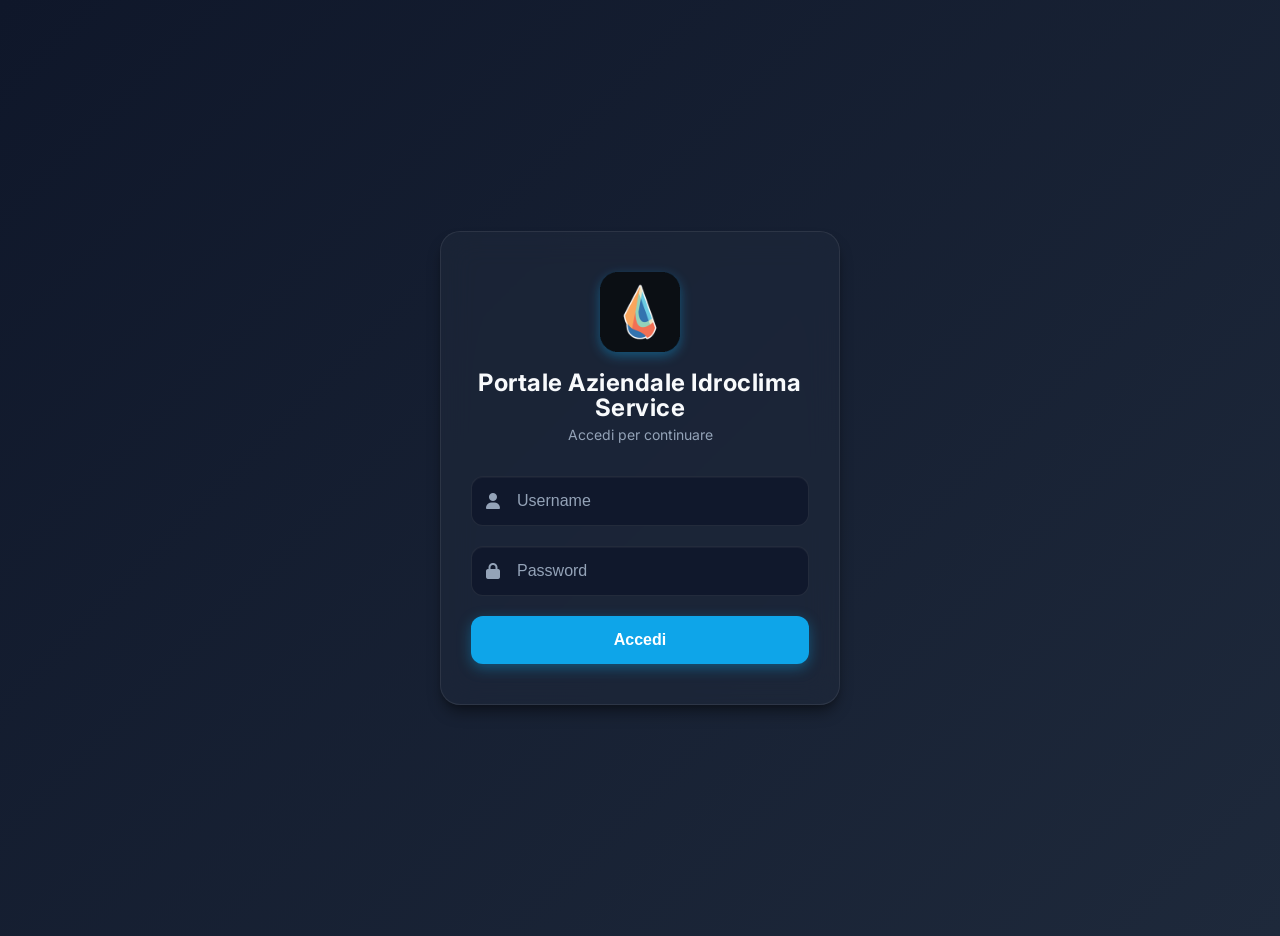
<file: index.html>
<!DOCTYPE html>
<html lang="it">

<head>
    <meta charset="UTF-8">
    <meta name="viewport" content="width=device-width, initial-scale=1.0, maximum-scale=1.0, user-scalable=no">
    <title>Portale Aziendale Idroclima Service</title>
    <!-- Configurazione PWA -->
    <link rel="manifest" href="manifest.json">
    <meta name="theme-color" content="#0f172a">
    <link rel="apple-touch-icon" href="idroclima-app-192.png">
    <meta name="apple-mobile-web-app-capable" content="yes">
    <meta name="apple-mobile-web-app-status-bar-style" content="black-translucent">
    <meta name="apple-mobile-web-app-title" content="Portale Idroclima">
    <link rel="icon" type="image/png" href="idroclima-drop-48.png" sizes="48x48">

    <!-- CSS e Font -->
    <link rel="stylesheet" href="style.css?v=pwa45">
    <!-- Font Awesome per le icone (opzionale, caricato tramite CDN per semplicitÃƒÂ ) -->
    <link rel="stylesheet" href="https://cdnjs.cloudflare.com/ajax/libs/font-awesome/6.4.0/css/all.min.css">
    <link href="https://fonts.googleapis.com/css2?family=Inter:wght@300;400;600;700&display=swap" rel="stylesheet">
    <script src="jsQR.js?v=27"></script>
    <script src="release-config.js?v=pwa45"></script>
<link rel="stylesheet" href="messages.css?v=pwa45">
<link rel="stylesheet" href="loading-ui.css?v=pwa45">
<script src="loading-ui.js?v=pwa45" defer></script>
</head>

<body>
    <div id="portal-connection-status" class="hidden" role="status"><span></span><button id="portal-connection-retry" type="button">Riprova</button></div>

    <!-- Schermata di Login -->
    <div id="login-screen" class="screen active">
        <div class="login-card glass">
            <div class="logo-container">
                <img src="idroclima-app-192.png" alt="Logo Idroclima" class="brand-icon"
                    onerror="this.src='https://cdn-icons-png.flaticon.com/512/2942/2942784.png'; this.style.filter='drop-shadow(0 0 0 white)'">
                <h1>Portale Aziendale Idroclima Service</h1>
                <p>Accedi per continuare</p>
                <button id="btn-install" class="btn-secondary-small hidden"
                    style="margin: 15px auto 0 auto; width: fit-content; background: #eab308; color: #fff; border-radius: 20px;">
                    <i class="fa-solid fa-download"></i> Installa App
                </button>
            </div>

            <form id="login-form">
                <div class="input-group">
                    <i class="fa-solid fa-user"></i>
                    <input type="text" id="username" placeholder="Username" required>
                </div>
                <div class="input-group">
                    <i class="fa-solid fa-lock"></i>
                    <input type="password" id="password" placeholder="Password" required>
                </div>
                <button type="submit" id="btn-login" class="btn-primary">
                    <span id="login-text">Accedi</span>
                    <i id="login-spinner" class="fa-solid fa-spinner fa-spin hidden"></i>
                </button>
            </form>
            <div id="login-error" class="error-msg hidden">Credenziali errate</div>
        </div>
    </div>

    <!-- Schermata Home / Grid App -->
    <div id="home-screen" class="screen hidden">
        <header class="app-header glass">
            <div class="header-content">
                <div class="header-left">
                    <img src="idroclima-drop-48.png" alt="Logo" class="header-logo">
                    <h2>Portale Idroclima Service</h2>
                </div>
                <div class="header-right">
                    <span id="user-greeting">Ciao Utente</span>
                    <button id="btn-logout"><i class="fa-solid fa-right-from-bracket"></i></button>
                </div>
            </div>
        </header>

        <main class="main-content">
            <div id="apps-container" class="apps-grid">
                <!-- Le app verranno iniettate qui dal JS -->
            </div>
            <div id="loading-apps" class="loading-state hidden">
                <i class="fa-solid fa-circle-notch fa-spin fa-3x"></i>
                <p>Caricamento applicazioni...</p>
            </div>
        </main>
    </div>

    <!-- Schermata Admin -->
    <div id="admin-screen" class="screen hidden">
        <header class="app-header glass">
            <div class="header-content">
                <div class="header-left">
                    <button id="btn-admin-back" class="btn-icon"><i class="fa-solid fa-arrow-left"></i></button>
                    <h2>Area Admin</h2>
                </div>
                <div class="header-right" style="display: flex; gap: 10px;">
                    <button id="btn-share-portal" class="btn-secondary-small">
                        <i class="fa-solid fa-share-nodes"></i> Condividi
                    </button>
                    <button id="btn-admin-save" class="btn-primary-small">
                        <i class="fa-solid fa-floppy-disk"></i> Salva
                    </button>
                </div>
            </div>
        </header>

        <main class="main-content">
            <div id="admin-loading" class="loading-state hidden">
                <i class="fa-solid fa-circle-notch fa-spin fa-3x"></i>
                <p>Caricamento dati sistema...</p>
            </div>

            <div id="admin-content" class="admin-dashboard hidden">
                <div class="admin-tabs-nav">
                    <button class="admin-tab-btn" onclick="switchAdminTab('tab-monitoraggio')"><i class="fa-solid fa-chart-line"></i> Monitoraggio</button>
                    <button class="admin-tab-btn active" onclick="switchAdminTab('tab-utenti')"><i class="fa-solid fa-users"></i> Utenti</button>
                    <button class="admin-tab-btn" onclick="switchAdminTab('tab-apps')"><i class="fa-solid fa-cubes"></i> Web App</button>
                    <button class="admin-tab-btn" onclick="switchAdminTab('tab-permessi')"><i class="fa-solid fa-key"></i> Permessi</button>
                    <button class="admin-tab-btn" onclick="switchAdminTab('tab-gruppi')">Gruppi</button>
                </div>

                <div class="admin-toolbar"><span id="admin-save-state" role="status">Tutte le modifiche salvate</span><button id="admin-reload" class="btn-secondary-small">Ricarica dati</button><button id="admin-collapse" class="btn-secondary-small">Chiudi tutte le schede</button></div>
                <!-- TAB MONITORAGGIO -->
                <div id="tab-monitoraggio" class="admin-tab-content hidden">
                    <div class="admin-section glass">
                        <div class="admin-section-header">
                            <h3><i class="fa-solid fa-chart-line"></i> Monitoraggio Accessi (30gg)</h3>
                        </div>
                        <div id="monitoraggio-container" class="admin-cards-container">
                        </div>
                    </div>
                </div>

                <!-- TAB UTENTI E GRUPPI -->
                <div id="tab-utenti" class="admin-tab-content active">
                    <div class="admin-section glass">
                        <div class="admin-section-header">
                            <h3><i class="fa-solid fa-users"></i> Gestione Utenti</h3>
                            <button id="btn-add-user" class="btn-secondary-small"><i class="fa-solid fa-plus"></i> Nuovo dipendente</button>
                        </div>
                        <div id="utenti-container" class="admin-cards-container">
                        </div>
                    </div>
                </div>
                <div id="tab-gruppi" class="admin-tab-content hidden">
                    <div class="admin-section glass" style="margin-top: 20px;">
                        <div class="admin-section-header">
                            <h3><i class="fa-solid fa-tags"></i> Gestione Gruppi</h3>
                            <button id="btn-add-group" class="btn-secondary-small"><i class="fa-solid fa-plus"></i> Nuovo Gruppo</button>
                        </div>
                        <div id="gruppi-container" class="admin-cards-container">
                        </div>
                    </div>
                </div>

                <!-- TAB WEB APP -->
                <div id="tab-apps" class="admin-tab-content hidden">
                    <div class="admin-section glass">
                        <div class="admin-section-header">
                            <h3><i class="fa-solid fa-cubes"></i> Gestione Web App</h3>
                            <button id="btn-add-app" class="btn-secondary-small"><i class="fa-solid fa-plus"></i> Nuova App</button>
                        </div>
                        <div id="admin-apps-container" class="admin-cards-container">
                        </div>
                        <div style="margin-top: 10px; font-size: 13px; color: var(--text-muted); text-align:center;">
                            Le schede si aprono singolarmente. Cerca per nome, ID o indirizzo.
                        </div>
                    </div>
                </div>

                <!-- TAB PERMESSI -->
                <div id="tab-permessi" class="admin-tab-content hidden">
                    <div class="admin-section glass">
                        <div class="admin-section-header">
                            <h3><i class="fa-solid fa-key"></i> Permessi per gruppo</h3>
                        </div>
                        <p class="admin-hint">Ogni modifica si applica agli utenti del gruppo. “Misti” indica permessi individuali diversi: rimangono tali finché non cambi quella voce.</p>
                        <div id="permessi-container" class="admin-cards-container">
                        </div>
                    </div>
                </div>
            </div>
        </main>
    </div>

    <!-- Schermata Iframe App -->
    <div id="iframe-screen" class="screen hidden">
        <header class="app-header glass">
            <div class="header-content">
                <div class="header-left">
                    <button id="btn-close-iframe" class="btn-icon"><i class="fa-solid fa-arrow-left"></i></button>
                    <h2 id="iframe-title">App</h2>
                </div>
            </div>
        </header>
        <div id="iframe-container" style="width:100vw; height:100dvh; max-width:100vw; max-height:100dvh; overflow:hidden;">
            <iframe id="app-iframe" src="" allow="camera" style="width:100%; height:100%; border:none; position:absolute; top:0; left:0;"></iframe>
        </div>
    </div>

    <div id="curit-scanner-overlay" class="hidden" style="position:fixed;inset:0;z-index:10000;background:#07111f;color:#fff;padding:16px;overflow:auto;">
        <div style="max-width:760px;margin:auto;">
            <div style="display:flex;justify-content:space-between;align-items:center;gap:12px;margin-bottom:14px;">
                <div><h2 style="margin:0;">Scanner targa CURIT</h2><div id="curit-scanner-status" style="opacity:.8;margin-top:4px;">Avvio fotocamera…</div></div>
                <button id="curit-scanner-close" class="btn-icon" type="button" aria-label="Chiudi">×</button>
            </div>
            <div style="position:relative;background:#000;border-radius:16px;overflow:hidden;">
                <video id="curit-scanner-video" playsinline muted style="display:block;width:100%;max-height:70vh;object-fit:cover;"></video>
                <div style="position:absolute;left:12%;right:12%;top:18%;bottom:18%;border:3px solid #22c55e;border-radius:18px;box-shadow:0 0 0 999px #0007;"></div>
            </div>
            <canvas id="curit-scanner-canvas" class="hidden"></canvas>
            <input id="curit-scanner-photo" class="hidden" type="file" accept="image/*" capture="environment">
            <button id="curit-scanner-photo-button" class="btn-primary" type="button" style="display:block;width:100%;min-height:52px;margin-top:14px;">USA UNA FOTO DEL QR</button>
            <div style="text-align:center;opacity:.72;margin-top:12px;font-size:13px;">Per l’inserimento manuale chiudi lo scanner e usa il campo presente nel modulo.</div>
        </div>
    </div>

    <!-- Schermata Timbrature (Nativa) -->
    <div id="timbrature-screen" class="screen hidden">
        <header class="app-header glass">
            <div class="header-content">
                <div class="header-left">
                    <button id="btn-close-timbrature" class="btn-icon"><i class="fa-solid fa-arrow-left"></i></button>
                    <h2>Le Mie Timbrature</h2>
                </div>
            </div>
        </header>
        <main class="main-content">
            <div class="card">
                <div id="timbrature-loading" class="loading-state hidden">
                    <i class="fa-solid fa-circle-notch fa-spin fa-2x"></i>
                    <p>Recupero timbrature in corso...</p>
                </div>
                <div id="timbrature-error" class="error-msg hidden"></div>
                <div id="timbrature-result" class="table-responsive hidden">
                    <!-- Tabella timbrature -->
                </div>
            </div>
        </main>
    </div>

    <!-- Schermata Drive Viewer (Nativa) -->
    <div id="drive-viewer-screen" class="screen hidden">
        <header class="app-header glass">
            <div class="header-content">
                <div class="header-left">
                    <button id="btn-close-drive-viewer" class="btn-icon"><i class="fa-solid fa-arrow-left"></i></button>
                    <h2 id="drive-viewer-title">Documenti</h2>
                </div>
            </div>
        </header>
        <main class="main-content">
            <div class="card">
                <div class="search-container" style="margin-bottom: 15px;">
                    <div class="input-group">
                        <i class="fa-solid fa-search"></i>
                        <input type="text" id="drive-viewer-search" placeholder="Cerca documento...">
                    </div>
                </div>
                <div id="drive-viewer-loading" class="loading-state hidden">
                    <i class="fa-solid fa-circle-notch fa-spin fa-2x"></i>
                    <p>Ricerca documenti in corso...</p>
                </div>
                <div id="drive-viewer-error" class="error-msg hidden"></div>
                <div id="drive-viewer-list" class="drive-list">
                    <!-- Lista file -->
                </div>
            </div>
        </main>
    </div>

    <!-- Schermata Moduli Rapidi (Nativa) -->
    <div id="moduli-rapidi-screen" class="screen hidden" style="width: 100vw; height: 100dvh; position: fixed; top: 0; left: 0; background: #000; z-index: 900; overflow-y: auto;">
        <div class="topbar" style="padding: 15px; position: sticky; top: 0; background: rgba(0,0,0,0.8); backdrop-filter: blur(10px); z-index: 100;">
            <button class="back-btn" onclick="closeModuliRapidi()" style="background: var(--card-bg); border: 1px solid var(--border-color); color: white; padding: 8px 16px; border-radius: 8px; font-weight: bold;">
                <i class="fa-solid fa-arrow-left"></i> Chiudi Moduli
            </button>
        </div>
        
  <main class="app-shell" id="moduli-rapidi-shell">

    <div id="loading" class="loading">
      <div class="loader-card">
        <div class="spinner"></div>
        <strong>Caricamento dipendenti...</strong>
        <p>Preparazione moduli operativi.</p>
      </div>
    </div>

    <section id="menu" class="hidden">
      <div class="hero">
        <div class="eyebrow">Area operativa</div>
        <h1>Moduli rapidi</h1>
        <p class="hero-sub">Seleziona il modulo corretto e invia la richiesta all'ufficio in pochi passaggi.</p>
      </div>

      <div class="menu-grid">
        <button class="module-btn" onclick="showForm('attrezzi')">
          <span class="ico">🛠</span>
          <span>
            <span class="module-title">Richiesta Attrezzi</span>
            <span class="module-desc">Sostituzione o richiesta nuova attrezzatura.</span>
          </span>
          <span class="arrow">›</span>
        </button>

        <button class="module-btn" onclick="showForm('mezzi')">
          <span class="ico">🚐</span>
          <span>
            <span class="module-title">Anomalie Mezzi</span>
            <span class="module-desc">Danni, spie, problemi o segnalazioni sui furgoni.</span>
          </span>
          <span class="arrow">›</span>
        </button>

        <button class="module-btn" onclick="showForm('permessi')">
          <span class="ico">📅</span>
          <span>
            <span class="module-title">Ferie e Permessi</span>
            <span class="module-desc">Richieste HR per assenze, ferie o visite.</span>
          </span>
          <span class="arrow">›</span>
        </button>

        <button class="module-btn" onclick="showForm('pausa')">
          <span class="ico">⏱</span>
          <span>
            <span class="module-title">Pausa Pranzo</span>
            <span class="module-desc">Comunica pausa saltata o ridotta.</span>
          </span>
          <span class="arrow">›</span>
        </button>

        <button class="module-btn" onclick="showForm('suggerimenti')">
          <span class="ico">💡</span>
          <span>
            <span class="module-title">Suggerimenti</span>
            <span class="module-desc">Idee per migliorare app, processi o procedure.</span>
          </span>
          <span class="arrow">›</span>
        </button>
      </div>
    </section>

    <section id="forms-container">

      <div class="topbar hidden" id="formTopbar">
        <button class="back-btn" onclick="goMenu()">← Menu</button>
      </div>

      <div class="card hidden" id="dipCard">
        <div class="form-head">
          <h2>Identificazione</h2>
          <p>Seleziona il tuo nome prima di inviare la richiesta.</p>
        </div>
        <label>Il tuo nome</label>
        <select id="dipSelect">
          <option value="">-- Seleziona --</option>
        </select>
      </div>

      <div id="form-suggerimenti" class="card hidden">
        <div class="form-head">
          <h2>Invia un Suggerimento</h2>
          <p>Puoi proporre miglioramenti su processi, app, procedure o organizzazione interna.</p>
        </div>
        <div class="soft-note">Il suggerimento puÃ² essere inviato anche senza selezionare il dipendente.</div>
        <textarea id="sug_testo" rows="5" placeholder="Scrivi qui la tua idea..."></textarea>
        <button class="btn success" onclick="inviaSuggerimento(this)">INVIA SUGGERIMENTO</button>
      </div>

      <div id="form-attrezzi" class="card hidden">
        <div class="form-head">
          <h2>Richiesta Attrezzatura</h2>
          <p>Indica cosa serve, cosa Ã¨ rotto o cosa deve essere sostituito.</p>
        </div>
        <textarea id="att_desc" rows="3" placeholder="Descrivi l'attrezzo da sostituire/richiedere"></textarea>
        <label>Foto opzionale</label>
        <input type="file" id="att_foto" accept="image/*">
        <button class="btn danger" onclick="inviaAttrezzi(this)">INVIA RICHIESTA</button>
      </div>

      <div id="form-mezzi" class="card hidden">
        <div class="form-head">
          <h2>Segnalazione Mezzo</h2>
          <p>Segnala danni, anomalie, spie accese o problemi del mezzo.</p>
        </div>
        <label>Mezzo attivo</label>
        <select id="mez_targa"><option value="">-- Seleziona il mezzo --</option></select>
        <label>Descrizione problema</label>
        <textarea id="mez_desc" rows="3" placeholder="Descrivi il danno o problema"></textarea>
        <label>Foto danno/cruscotto</label>
        <input type="file" id="mez_foto" accept="image/*">
        <button class="btn danger" onclick="inviaMezzi(this)">INVIA SEGNALAZIONE</button>
      </div>

      <div id="form-permessi" class="card hidden">
        <div class="form-head">
          <h2>Ferie / Permessi</h2>
          <p>Compila il periodo richiesto e aggiungi eventuali note per lâ€™ufficio.</p>
        </div>
        <label>Tipologia</label>
        <select id="per_tipo">
          <option>Ferie</option>
          <option>Permesso retribuito</option>
          <option>Visita medica</option>
          <option>Altro</option>
        </select>
        <label>Dal</label>
        <input type="date" id="per_dal">
        <label>Al</label>
        <input type="date" id="per_al">
        <label>Note opzionali</label>
        <textarea id="per_note" rows="2" placeholder="Note per l'ufficio"></textarea>
        <button class="btn" onclick="inviaPermessi(this)">INVIA RICHIESTA HR</button>
      </div>

      <div id="form-pausa" class="card hidden">
        <div class="form-head">
          <h2>Eccezione Pausa</h2>
          <p>Usa questo modulo solo se la pausa pranzo Ã¨ stata saltata o ridotta.</p>
        </div>
        <div class="dual-actions">
          <button class="btn danger" onclick="inviaPausa(this, 0)">SALTATA<br>0 MIN</button>
          <button class="btn warn" onclick="inviaPausa(this, 30)">RAPIDA<br>30 MIN</button>
        </div>
      </div>

    </section>
  </main>
    </div>

    <!-- Overlay per Animazione di Transizione -->
    <div id="transition-overlay" class="hidden">
        <div id="transition-icon-container"></div>
    </div>

    <!-- Keyword Modal -->
    <div id="keyword-modal" class="modal hidden">
        <div class="modal-content glass">
            <div class="modal-header">
                <h3><i class="fa-solid fa-tags"></i> Tag Documento</h3>
                <button id="btn-close-keyword-modal" class="btn-icon"><i class="fa-solid fa-xmark"></i></button>
            </div>
            <div class="modal-body">
                <p id="keyword-modal-file-name" style="margin-bottom: 15px; font-weight: 600;"></p>
                <div class="input-group" style="margin-bottom: 15px;">
                    <input type="text" id="keyword-input" placeholder="Es. Sicurezza, Modulo, 2024...">
                    <button id="btn-add-keyword" class="btn-primary" style="padding: 0 15px;"><i class="fa-solid fa-plus"></i></button>
                </div>
                <div id="keyword-tags-container" style="display: flex; flex-wrap: wrap; gap: 5px; margin-bottom: 20px; min-height: 30px;">
                    <!-- Keyword renderizzate qui -->
                </div>
                <button id="btn-save-keywords" class="btn-primary" style="width: 100%;">
                    <i class="fa-solid fa-floppy-disk"></i> Salva Tag
                </button>
            </div>
        </div>
    </div>

    <script src="admin-tools.js?v=pwa45"></script>
    <script src="messages.js?v=pwa45"></script>
<script src="app.js?v=pwa45"></script>
<link rel="stylesheet" href="procedures-day.css?v=pwa45">
    <script src="procedures-day.js?v=pwa45"></script>
</body>

</html>
</file>
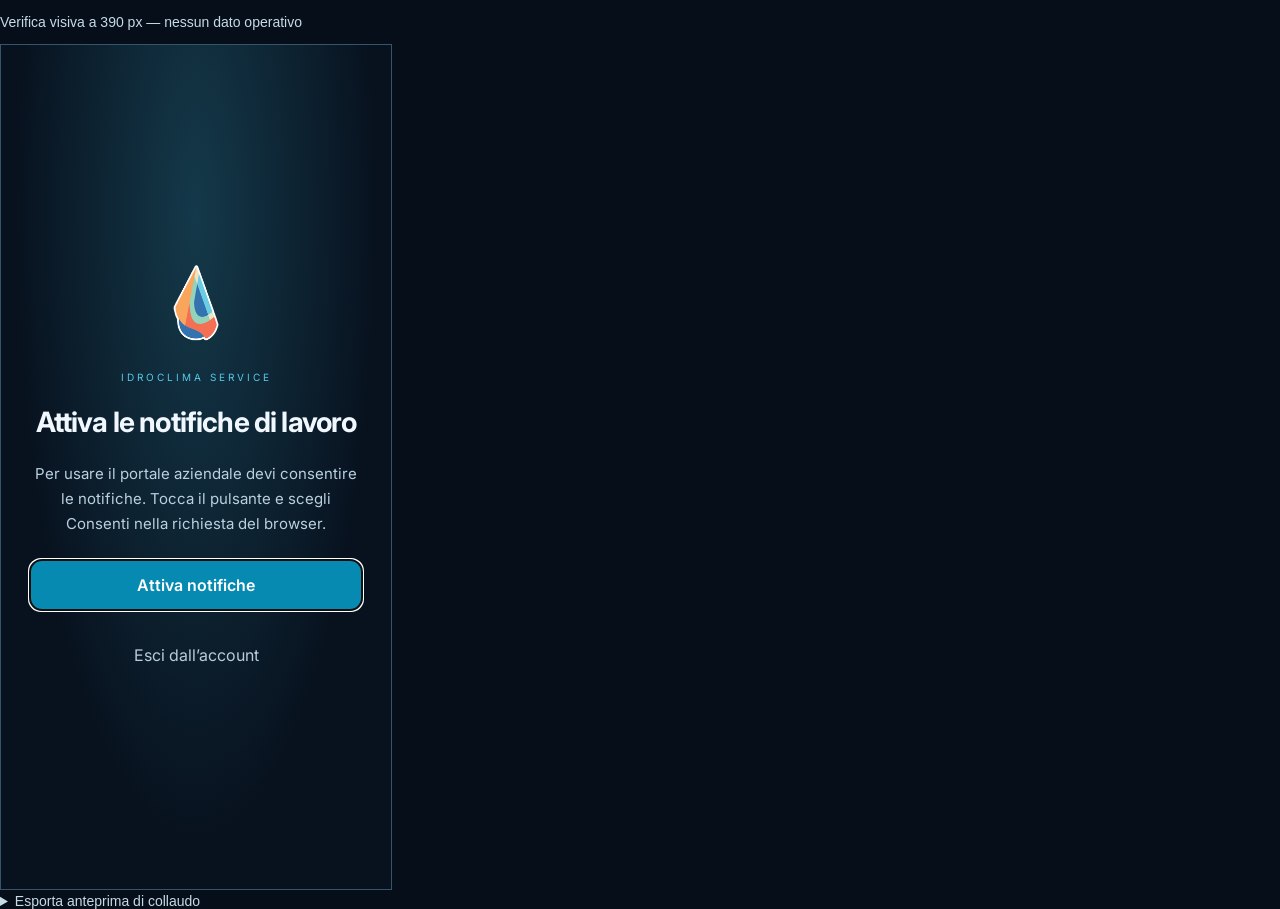
<file: qa-phone40.html>
<!doctype html><html lang="it"><meta charset="utf-8"><title>Verifica telefono — dati dimostrativi</title><body style="margin:0;background:#060f19;color:#c7dae8;font:14px Arial"><p>Verifica visiva a 390 px — nessun dato operativo</p><iframe id="qa-phone" title="Telefono di collaudo" src="qa40.html?push=default" width="390" height="844" style="border:1px solid #36546a;max-width:100%"></iframe><details><summary>Esporta anteprima di collaudo</summary><label for="proof-data">Dati anteprima</label><textarea id="proof-data"></textarea><button id="proof-save" type="button">Salva anteprima</button><p id="proof-state" role="status"></p></details><script>document.getElementById('proof-save').onclick=()=>{try{const text=atob(document.getElementById('proof-data').value.trim()),bytes=new Uint8Array(text.length);for(let i=0;i<text.length;i++)bytes[i]=text.charCodeAt(i);const url=URL.createObjectURL(new Blob([bytes],{type:'image/jpeg'})),a=document.createElement('a');a.href=url;a.download='QA-PWA40-CONFERMA.jpg';document.body.append(a);a.click();a.remove();setTimeout(()=>URL.revokeObjectURL(url),3000);document.getElementById('proof-state').textContent='Anteprima esportata';}catch(e){document.getElementById('proof-state').textContent='Anteprima non valida';}};</script></body></html>
</file>
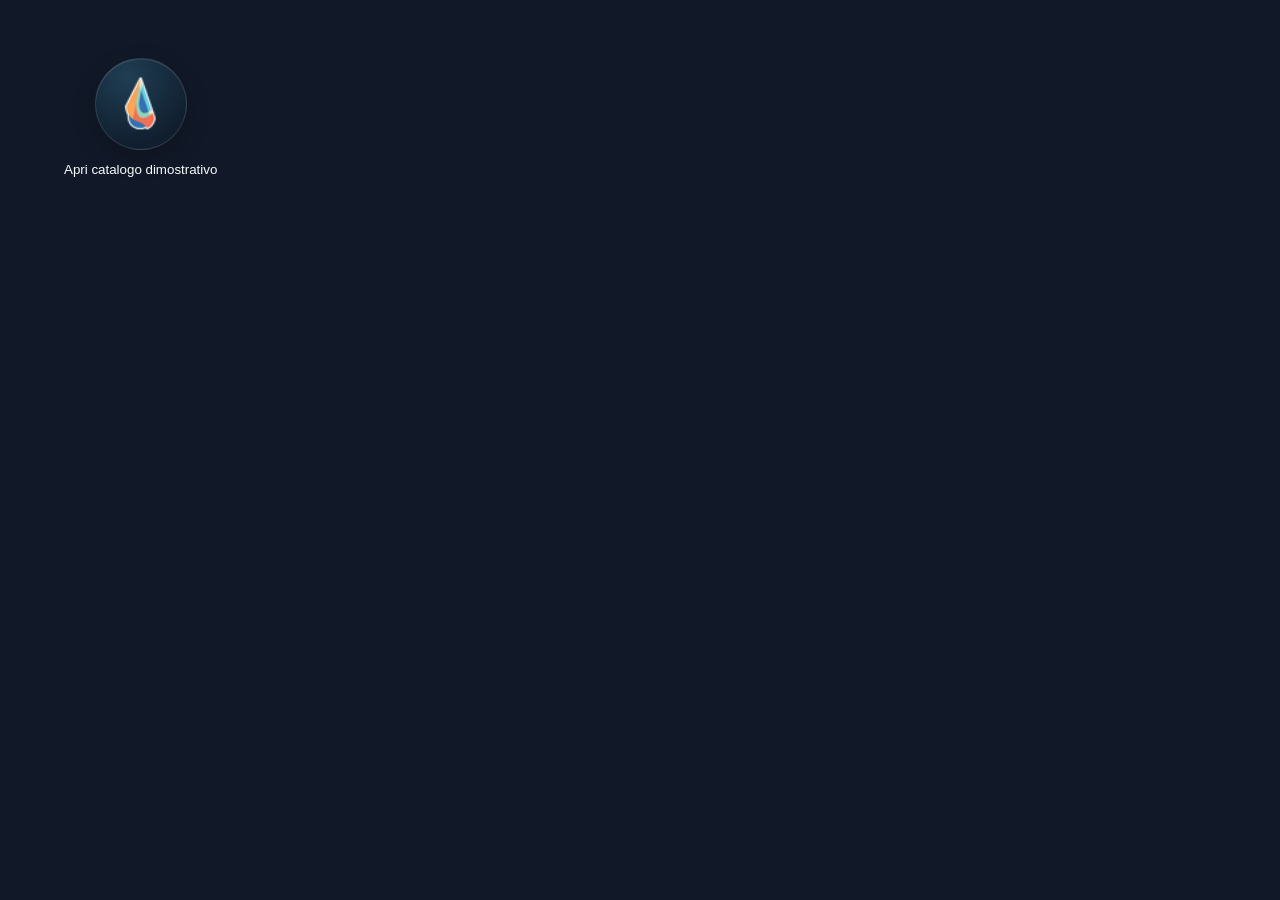
<file: qa-reader.html>
<!doctype html><html lang="it"><meta charset="utf-8"><meta name="viewport" content="width=device-width,initial-scale=1"><title>Collaudo visivo lettore</title><link rel="stylesheet" href="https://cdnjs.cloudflare.com/ajax/libs/font-awesome/6.4.0/css/all.min.css"><link href="https://fonts.googleapis.com/css2?family=Inter:wght@300;400;600;700&amp;display=swap" rel="stylesheet"><link rel="stylesheet" href="style.css"><link rel="stylesheet" href="procedures-day.css"><body style="background:#111827;color:#fff"><div id="home-screen"><main class="main-content"><button class="app-card" onclick="runAppTransition(this,()=>IdroclimaOpenProcedures())"><img src="idroclima-drop-48.png" width="48" height="48" alt="Procedure">Apri catalogo dimostrativo</button></main></div><div id="transition-overlay" class="transition-overlay hidden"></div><script>
const transitionOverlay=document.getElementById('transition-overlay');
let appTransitionRunning = false;
async function runAppTransition(sourceElement, callback) {
    if (appTransitionRunning) return;
    const icon = sourceElement.querySelector('img') || sourceElement.querySelector('.app-icon');
    if (!icon) return callback();
    appTransitionRunning = true;
    const rect = icon.getBoundingClientRect(), clone = icon.cloneNode(true);
    const bgColor = window.getComputedStyle(icon).backgroundColor;
    Object.assign(clone.style,{margin:'0',position:'fixed',top:rect.top+'px',left:rect.left+'px',width:rect.width+'px',height:rect.height+'px'});
    if (icon.classList.contains('app-icon')) clone.style.backgroundColor=bgColor;
    clone.classList.add('transition-clone');document.body.appendChild(clone);
    transitionOverlay.classList.remove('hidden');
    const timers=[];
    const later=(fn,ms)=>timers.push(setTimeout(fn,ms));
    later(()=>transitionOverlay.classList.add('active'),10);
    later(()=>clone.classList.add('moving'),50);
    later(()=>clone.classList.add('spinning'),850);
    later(()=>clone.classList.add('zooming'),2100);
    const animationDone=new Promise(resolve=>later(resolve,3200));
    const cleanup=()=>{
        timers.forEach(clearTimeout);
        transitionOverlay.classList.remove('active');
        setTimeout(()=>{transitionOverlay.classList.add('hidden');clone.remove();appTransitionRunning=false;window.dispatchEvent(new Event('IDROCLIMA_APP_TRANSITION_DONE'));},600);
    };
    try {
        // Start server checks and app loading now, under the original animation.
        const result = await callback();
        if (result !== false) await animationDone;
    } catch(error) {console.error('Apertura app:',error);}
    finally {cleanup();}
}


const currentUser={id:'qa',sessionToken:'qa',isAdmin:false},API_URL='qa';window.IDROCLIMA_RELEASE={enabled:true,technicalBridgeEnabled:false};
const vertical=new URLSearchParams(location.search).has('vertical');
const docs=[{id:'qa-1',title:'Procedura dimostrativa',keywords:['caldaia','collaudo'],version:'1',url:'#'},{id:'qa-2',title:'Controllo finale',keywords:['impianto'],version:'1',url:'#'}];
async function authenticatedFetch(u,o){const r=JSON.parse(o.body);if(r.action==='PROCEDURES_DOCUMENT')await new Promise(resolve=>setTimeout(resolve,1800));let data=r.action==='PROCEDURES_CATALOG'?{procedures:docs}:r.action==='PROCEDURES_DOCUMENT'?{document:docs.find(d=>d.id===r.id),pdf:vertical?'[base64]':'[base64]'}:{enabled:true,day:null,push:{enabled:false},canUse:true};return {json:async()=>({status:'success',...data})};}
</script><script src="procedures-day.js"></script></body></html>
</file>
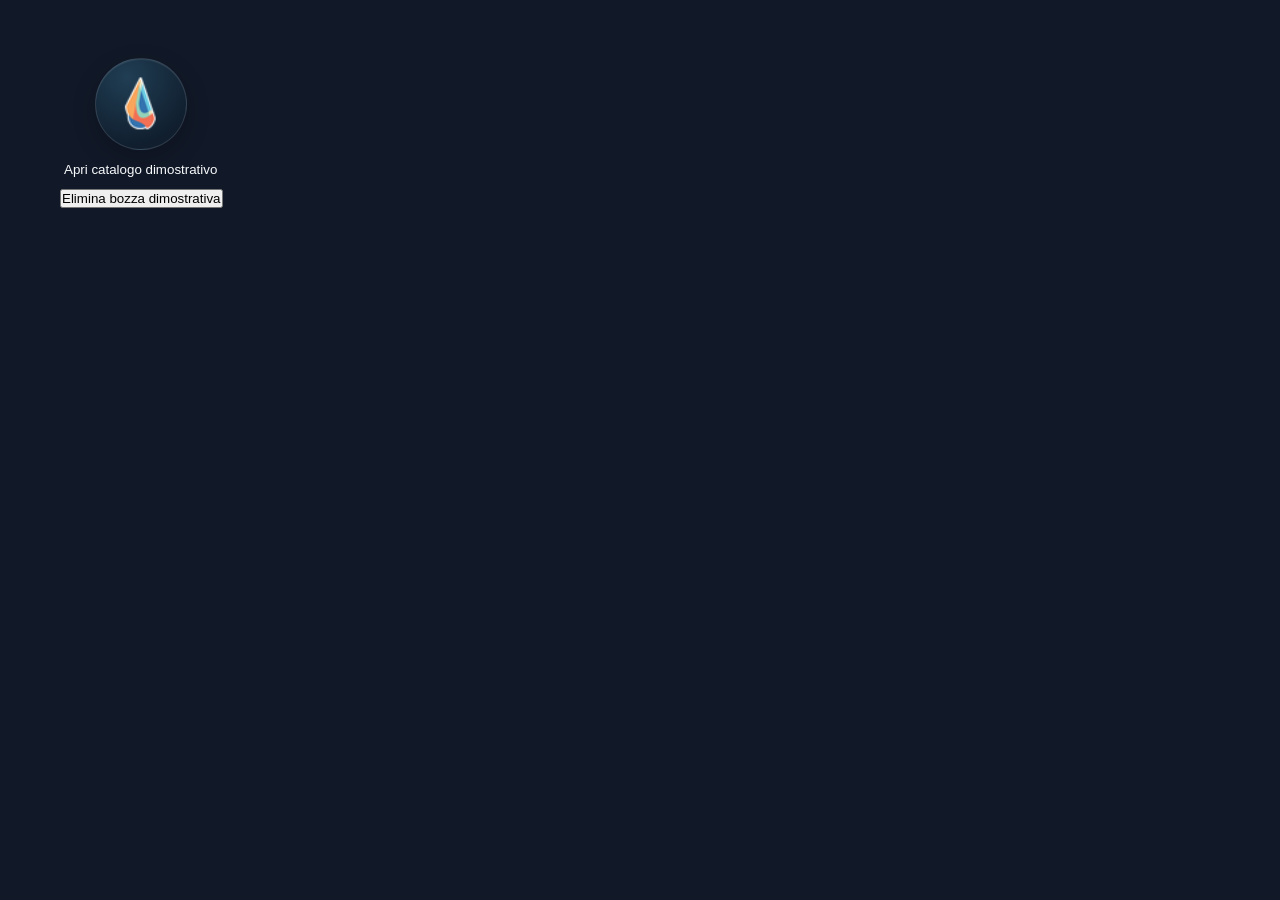
<file: qa40.html>
<!doctype html><html lang="it"><meta charset="utf-8"><base href="./"><meta name="viewport" content="width=device-width,initial-scale=1"><title>Collaudo visivo lettore</title><link rel="stylesheet" href="https://cdnjs.cloudflare.com/ajax/libs/font-awesome/6.4.0/css/all.min.css"><link href="https://fonts.googleapis.com/css2?family=Inter:wght@300;400;600;700&amp;display=swap" rel="stylesheet"><link rel="stylesheet" href="style.css"><link rel="stylesheet" href="procedures-day.css?v=pwa40-final"><body style="background:#111827;color:#fff"><div id="home-screen"><main class="main-content"><button class="app-card" onclick="runAppTransition(this,()=>IdroclimaOpenProcedures())"><img src="idroclima-drop-48.png" width="48" height="48" alt="Procedure">Apri catalogo dimostrativo</button><button id="qa-confirm" onclick="IdroclimaMessages.confirm('Perderai i dati compilati, la firma e gli allegati della bozza. Potrai riaprire l’intervento e ricominciare.',{title:'Eliminare la bozza?',acceptLabel:'Elimina bozza',destructive:true}).then(v=>document.getElementById('qa-result').textContent=v?'Eliminazione confermata':'Bozza conservata')">Elimina bozza dimostrativa</button><p id="qa-result" role="status"></p></main></div><div id="admin-screen"><section id="tab-monitoraggio"></section></div><div id="transition-overlay" class="transition-overlay hidden"></div><script>
const qaParams=new URLSearchParams(location.search);window.__qaEvents=[];
if(qaParams.has('push')){window.Notification={permission:qaParams.get('push'),requestPermission:async()=>{Notification.permission='granted';return 'granted';}};window.PushManager=function(){};Object.defineProperty(navigator,'serviceWorker',{configurable:true,value:{ready:Promise.resolve({active:{postMessage(){}},pushManager:{getSubscription:async()=>({options:{applicationServerKey:new Uint8Array([0,1,2]).buffer},toJSON:()=>({endpoint:'qa'})})}}),addEventListener(){}}});}
const transitionOverlay=document.getElementById('transition-overlay');
let appTransitionRunning = false;
async function runAppTransition(sourceElement, callback) {
    if (appTransitionRunning) return;
    const icon = sourceElement.querySelector('img') || sourceElement.querySelector('.app-icon');
    if (!icon) return callback();
    appTransitionRunning = true;
    const rect = icon.getBoundingClientRect(), clone = icon.cloneNode(true);
    const bgColor = window.getComputedStyle(icon).backgroundColor;
    Object.assign(clone.style,{margin:'0',position:'fixed',top:rect.top+'px',left:rect.left+'px',width:rect.width+'px',height:rect.height+'px'});
    if (icon.classList.contains('app-icon')) clone.style.backgroundColor=bgColor;
    clone.classList.add('transition-clone');document.body.appendChild(clone);
    transitionOverlay.classList.remove('hidden');
    const timers=[];
    const later=(fn,ms)=>timers.push(setTimeout(fn,ms));
    later(()=>transitionOverlay.classList.add('active'),10);
    later(()=>clone.classList.add('moving'),50);
    later(()=>clone.classList.add('spinning'),850);
    later(()=>clone.classList.add('zooming'),2100);
    const animationDone=new Promise(resolve=>later(resolve,3200));
    const cleanup=()=>{
        timers.forEach(clearTimeout);
        transitionOverlay.classList.remove('active');
        setTimeout(()=>{transitionOverlay.classList.add('hidden');clone.remove();appTransitionRunning=false;window.dispatchEvent(new Event('IDROCLIMA_APP_TRANSITION_DONE'));},600);
    };
    try {
        // Start server checks and app loading now, under the original animation.
        const result = await callback();
        if (result !== false) await animationDone;
    } catch(error) {console.error('Apertura app:',error);}
    finally {cleanup();}
}


const currentUser={id:'qa',sessionToken:'qa',isAdmin:new URLSearchParams(location.search).has('admin')},API_URL='qa';window.IDROCLIMA_RELEASE={enabled:true,technicalBridgeEnabled:false};
const vertical=new URLSearchParams(location.search).has('vertical');
const docs=[{id:'qa-1',title:'Procedura dimostrativa',keywords:['caldaia','collaudo'],version:'1',url:'#'},{id:'qa-2',title:'Controllo finale',keywords:['impianto'],version:'1',url:'#'}];
async function authenticatedFetch(u,o){const r=JSON.parse(o.body);window.__qaEvents.push(r.action);if(r.action==='PROCEDURES_DOCUMENT')await new Promise(resolve=>setTimeout(resolve,1800));let data=r.action==='PROCEDURES_CATALOG'?{procedures:docs}:r.action==='PROCEDURES_DOCUMENT'?{document:docs.find(d=>d.id===r.id),pdf:vertical?'[base64]':'[base64]'}:{enabled:true,day:null,pushEnabled:qaParams.has('push'),publicKey:'AAEC',canUse:true};return {json:async()=>({status:'success',...data})};}
</script><link rel="stylesheet" href="messages.css?v=pwa40-final"><script src="messages.js?v=pwa40-final"></script><script src="procedures-day.js?v=pwa40-final"></script></body></html>
</file>
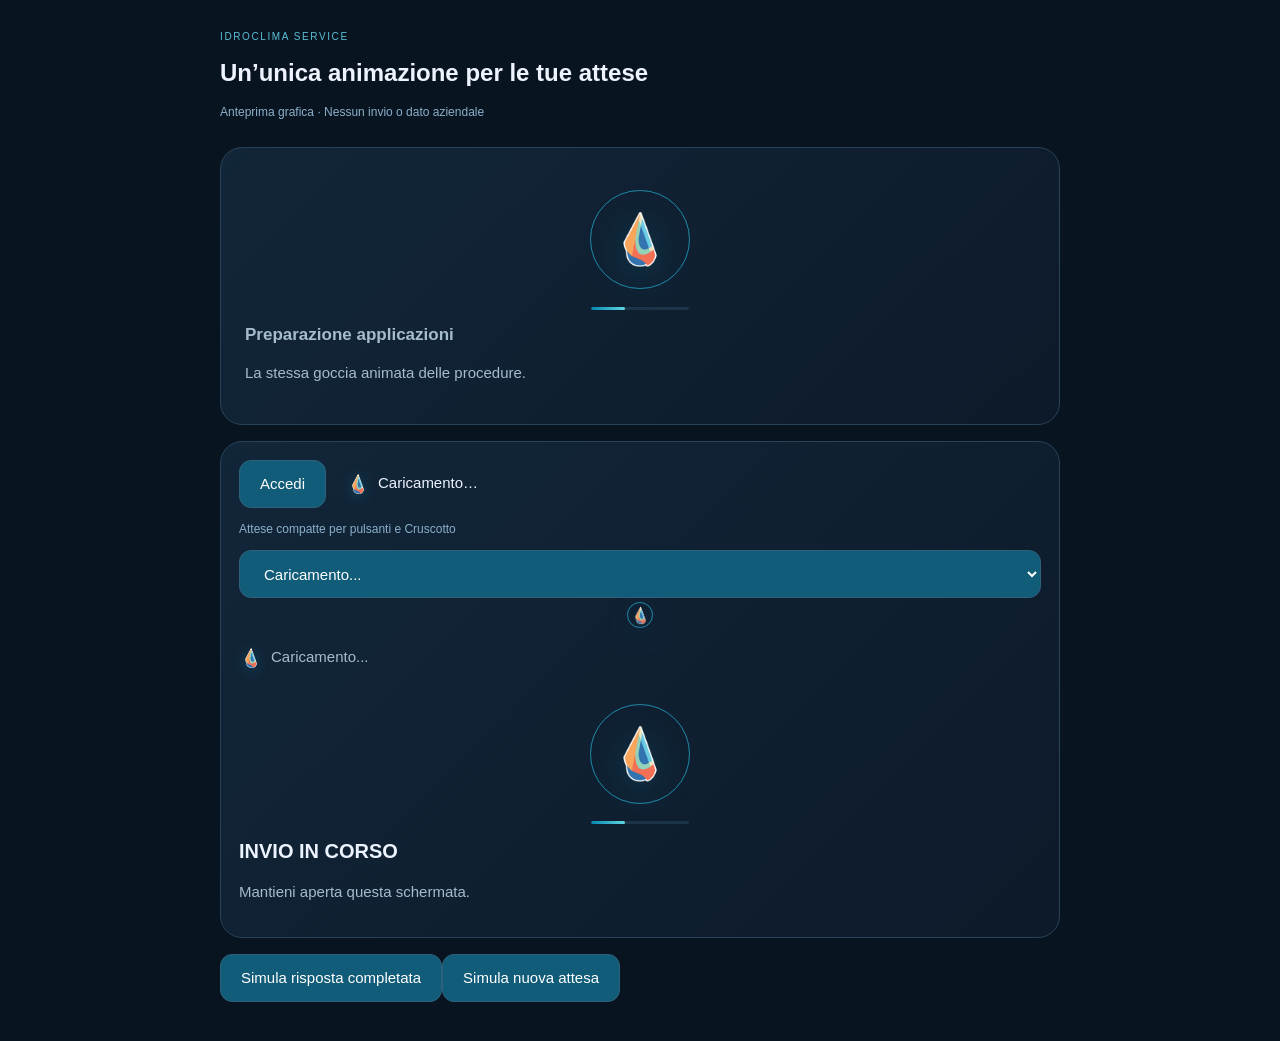
<file: qa41.html>
<!doctype html><html lang="it"><head><meta charset="utf-8"><meta name="viewport" content="width=device-width,initial-scale=1"><title>Attese Idroclima — verifica grafica</title><link rel="stylesheet" href="loading-ui.css?v=pwa41"><style>body{margin:0;background:#091421;color:#edf4ff;font:15px/1.5 Inter,Arial,sans-serif}main{max-width:840px;margin:auto;padding:24px}header{margin-bottom:26px}small{color:#59bfd5;letter-spacing:.16em;font-size:10px}h1{font-size:24px;margin:8px 0}h2{font-size:17px;margin:0}p{color:#a5bbce}section{border:1px solid #294257;background:linear-gradient(135deg,#122639,#0d1a2a);border-radius:22px;padding:24px;margin:16px 0}button,select{border:1px solid #30617c;border-radius:12px;padding:12px 20px;background:#115c79;color:#fff;font:inherit;min-height:48px}button{cursor:pointer}.hidden{display:none!important}.loading-state{margin:0}.row{display:flex;align-items:center;gap:20px;flex-wrap:wrap}.compact{padding:18px}#nativeOutcomeTitle{font-size:20px}.status{font-size:12px;color:#8bb0c9}select{width:100%;box-sizing:border-box}</style><script src="loading-ui.js?v=pwa41" defer></script></head><body><main><header><small>IDROCLIMA SERVICE</small><h1>Un’unica animazione per le tue attese</h1><p class="status">Anteprima grafica · Nessun invio o dato aziendale</p></header><section class="loading-state"><i class="fa-spin"></i><h2>Preparazione applicazioni</h2><p>La stessa goccia animata delle procedure.</p></section><section class="compact"><div class="row"><button id="login"><span id="login-text">Accedi</span><i id="login-spinner" class="fa-solid fa-spinner fa-spin hidden"></i></button><span id="pillStatus">Caricamento…</span></div><p class="status">Attese compatte per pulsanti e Cruscotto</p><select id="demo-select" aria-label="Squadra"><option>Caricamento...</option></select><p id="recEsito">Caricamento...</p><div id="nativeOutcome"><h2 id="nativeOutcomeTitle">INVIO IN CORSO</h2><p>Mantieni aperta questa schermata.</p></div></section><button id="complete">Simula risposta completata</button><button id="again">Simula nuova attesa</button><p id="result" role="status"></p></main><script>
// Mantiene il riferimento prima dell'inizializzazione, come app.js.
const loginSpinner=document.getElementById('login-spinner');
document.getElementById('login').onclick=()=>{document.getElementById('login-text').classList.add('hidden');loginSpinner.classList.remove('hidden');document.getElementById('result').textContent=loginSpinner.isConnected?'Riferimento login conservato':'ERRORE';};
document.getElementById('complete').onclick=()=>{document.getElementById('pillStatus').textContent='Ok';document.getElementById('recEsito').textContent='Errore: riprova';document.querySelector('#demo-select option').textContent='Squadra di prova';document.getElementById('nativeOutcomeTitle').textContent='✅ COMPLETATO';loginSpinner.classList.add('hidden');document.getElementById('login-text').classList.remove('hidden');};
document.getElementById('again').onclick=()=>{document.getElementById('pillStatus').textContent='Caricamento…';document.getElementById('recEsito').textContent='Caricamento...';document.querySelector('#demo-select option').textContent='Caricamento...';document.getElementById('nativeOutcomeTitle').textContent='INVIO IN CORSO';};
</script></body></html>
</file>
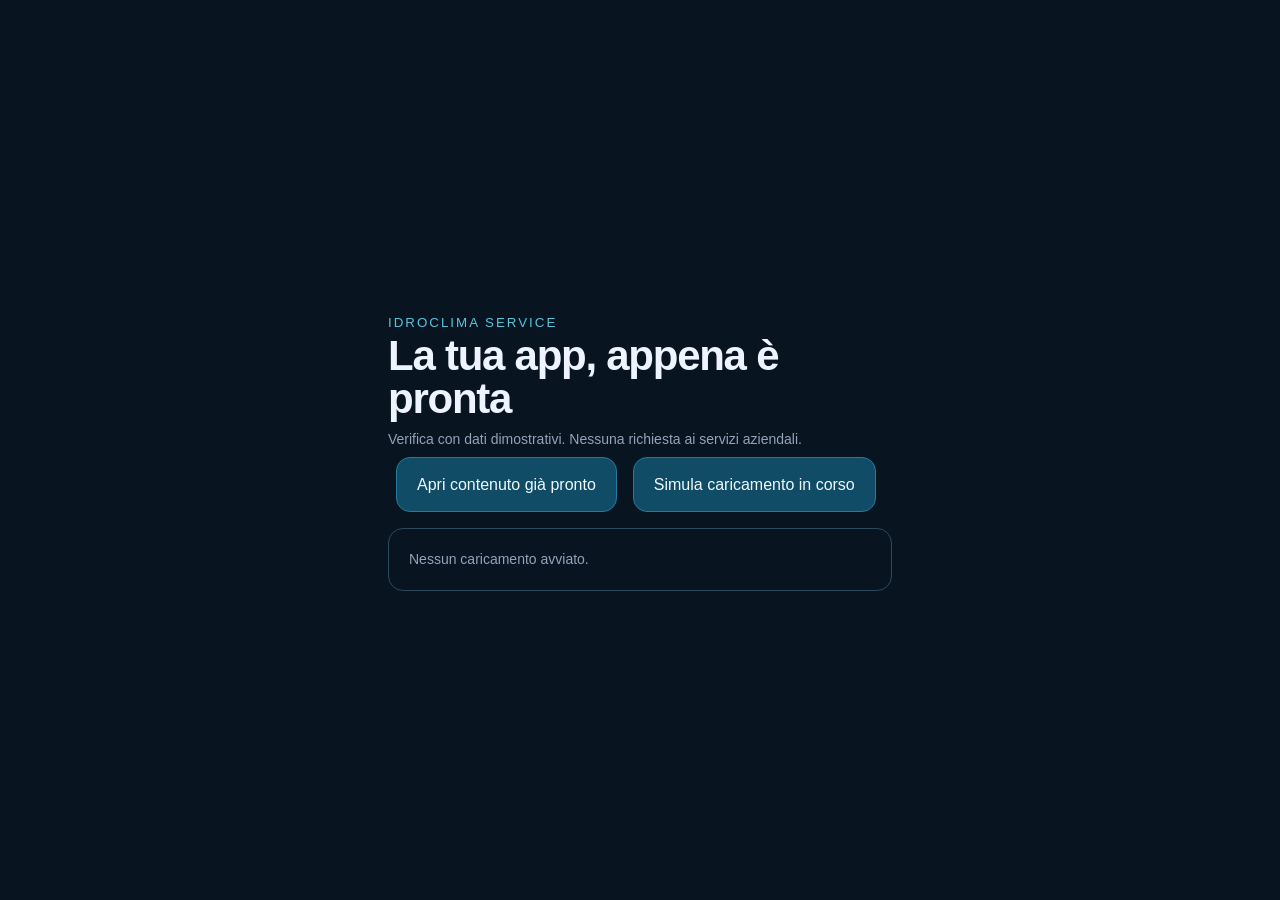
<file: qa42.html>
<!doctype html><html lang="it"><head><meta charset="utf-8"><meta name="viewport" content="width=device-width,initial-scale=1"><title>Verifica attesa reale — PWA42</title><link rel="stylesheet" href="style.css?v=pwa42"><link rel="stylesheet" href="loading-ui.css?v=pwa42"><script src="loading-ui.js?v=pwa42" defer></script><style>body{background:#091421;color:#edf4ff;font:16px/1.6 Inter,Arial,sans-serif}main{max-width:560px;padding:28px;margin:auto}button{border:1px solid #247a9f;background:#104c66;color:#eefaff;padding:14px 20px;border-radius:14px;font:inherit;cursor:pointer;margin:8px}#transition-icon-container{flex-direction:column}#transition-icon-container p{color:#9ebbcf;text-align:center}small{color:#59c3dc;letter-spacing:.15em}#result{padding:20px;border:1px solid #2d4a5b;border-radius:15px}.qa-complete{margin-top:20px}</style></head><body><main><small>IDROCLIMA SERVICE</small><h1>La tua app, appena è pronta</h1><p>Verifica con dati dimostrativi. Nessuna richiesta ai servizi aziendali.</p><button id="quick">Apri contenuto già pronto</button><button id="slow">Simula caricamento in corso</button><p id="result" role="status">Nessun caricamento avviato.</p></main><div id="transition-overlay" class="hidden"><div id="transition-icon-container"></div></div><script>
const transitionOverlay=document.getElementById('transition-overlay'),transitionIconContainer=document.getElementById('transition-icon-container');
let appTransitionRunning = false;
async function runAppTransition(sourceElement, callback) {
    if (appTransitionRunning) return;
    appTransitionRunning = true;
    const artwork = window.IdroclimaLoading?.artwork();
    if (artwork) transitionIconContainer.replaceChildren(artwork);
    transitionOverlay.setAttribute('role','status');
    transitionOverlay.setAttribute('aria-label','Apertura applicazione in corso');
    transitionOverlay.classList.remove('hidden');
    transitionOverlay.classList.add('active');
    try {
        // Il callback viene eseguito subito: l'animazione non ritarda le richieste.
        return await callback();
    } catch(error) { console.error('Apertura app:',error); }
    finally {
        transitionOverlay.classList.remove('active');
        transitionOverlay.classList.add('hidden');
        transitionIconContainer.replaceChildren();
        appTransitionRunning = false;
        window.dispatchEvent(new Event('IDROCLIMA_APP_TRANSITION_DONE'));
    }
}


document.getElementById('quick').onclick=async()=>{const start=performance.now();await runAppTransition(null,()=>Promise.resolve());document.getElementById('result').textContent='Contenuto pronto: '+Math.round(performance.now()-start)+' ms. Nessuna attesa minima.';};
document.getElementById('slow').onclick=async()=>{document.getElementById('result').textContent='Caricamento in background iniziato subito.';await runAppTransition(null,()=>new Promise(resolve=>{const label=document.createElement('p');label.textContent='Caricamento in background';transitionIconContainer.append(label);const complete=document.createElement('button');complete.className='qa-complete';complete.textContent='Completa la risposta simulata';complete.onclick=resolve;transitionIconContainer.append(complete);}));document.getElementById('result').textContent='Risposta ricevuta: copertura rimossa, senza animazione successiva.';};
</script></body></html>
</file>
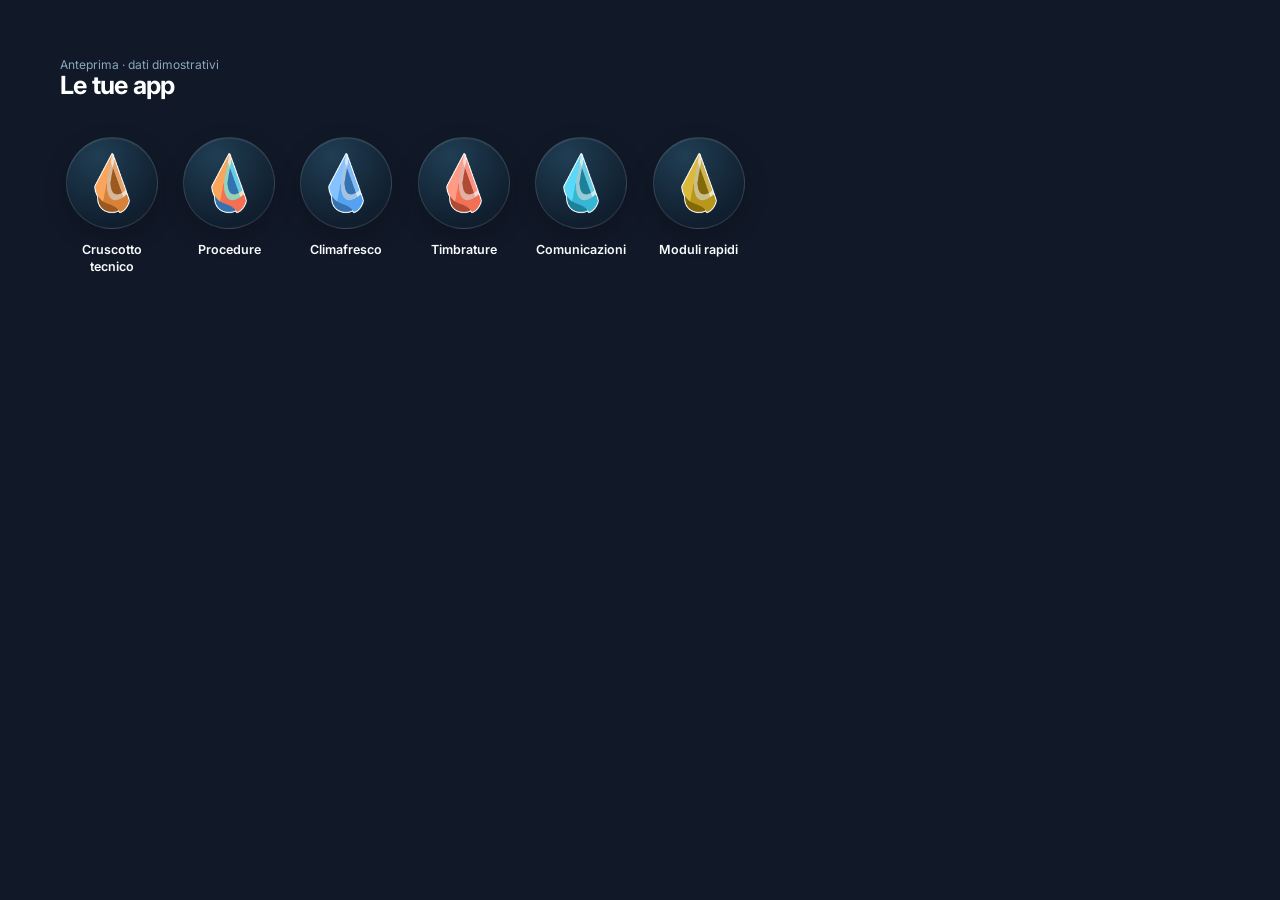
<file: qa44.html>
<!doctype html><html lang="it"><meta charset="utf-8"><base href="./"><meta name="viewport" content="width=device-width,initial-scale=1"><title>Collaudo visivo lettore</title><link rel="stylesheet" href="https://cdnjs.cloudflare.com/ajax/libs/font-awesome/6.4.0/css/all.min.css"><link href="https://fonts.googleapis.com/css2?family=Inter:wght@300;400;600;700&amp;display=swap" rel="stylesheet"><link rel="stylesheet" href="style.css?v=pwa44"><link rel="stylesheet" href="procedures-day.css?v=pwa44"><body style="background:#111827;color:#fff"><div id="home-screen"><main class="main-content"><p style="color:#8aa8bf;font-size:12px">Anteprima · dati dimostrativi</p><h1 style="font-size:25px;margin-bottom:28px">Le tue app</h1><div id="apps-container" class="apps-grid" style="display:grid"><a href="#" class="app-card" onclick="event.preventDefault();IdroclimaOpenProcedures()"><img src="Prismi%20%26%20Icone/CH.png" alt="Cruscotto tecnico" style="width:85px;height:85px;object-fit:contain"><div class="app-title">Cruscotto tecnico</div></a><a href="#" class="app-card" onclick="event.preventDefault();IdroclimaOpenProcedures()"><img src="Prismi%20%26%20Icone/ICSSquare.png" alt="Procedure" style="width:85px;height:85px;object-fit:contain"><div class="app-title">Procedure</div></a><a href="#" class="app-card" onclick="event.preventDefault();IdroclimaOpenProcedures()"><img src="Prismi%20%26%20Icone/CF.png" alt="Climafresco" style="width:85px;height:85px;object-fit:contain"><div class="app-title">Climafresco</div></a><a href="#" class="app-card" onclick="event.preventDefault();IdroclimaOpenProcedures()"><img src="Prismi%20%26%20Icone/SC.png" alt="Timbrature" style="width:85px;height:85px;object-fit:contain"><div class="app-title">Timbrature</div></a><a href="#" class="app-card" onclick="event.preventDefault();IdroclimaOpenProcedures()"><img src="Prismi%20%26%20Icone/SF.png" alt="Comunicazioni" style="width:85px;height:85px;object-fit:contain"><div class="app-title">Comunicazioni</div></a><a href="#" class="app-card" onclick="event.preventDefault();IdroclimaOpenProcedures()"><img src="Prismi%20%26%20Icone/IP.png" alt="Moduli rapidi" style="width:85px;height:85px;object-fit:contain"><div class="app-title">Moduli rapidi</div></a></div></main></div><div id="admin-screen"><section id="tab-monitoraggio"></section></div><div id="transition-overlay" class="transition-overlay hidden"></div><script>
const qaParams=new URLSearchParams(location.search);window.__qaEvents=[];
if(qaParams.has('push')){window.Notification={permission:qaParams.get('push'),requestPermission:async()=>{Notification.permission='granted';return 'granted';}};window.PushManager=function(){};Object.defineProperty(navigator,'serviceWorker',{configurable:true,value:{ready:Promise.resolve({active:{postMessage(){}},pushManager:{getSubscription:async()=>({options:{applicationServerKey:new Uint8Array([0,1,2]).buffer},toJSON:()=>({endpoint:'qa'})})}}),addEventListener(){}}});}
const transitionOverlay=document.getElementById('transition-overlay');
let appTransitionRunning = false;
async function runAppTransition(sourceElement, callback) {
    if (appTransitionRunning) return;
    const icon = sourceElement.querySelector('img') || sourceElement.querySelector('.app-icon');
    if (!icon) return callback();
    appTransitionRunning = true;
    const rect = icon.getBoundingClientRect(), clone = icon.cloneNode(true);
    const bgColor = window.getComputedStyle(icon).backgroundColor;
    Object.assign(clone.style,{margin:'0',position:'fixed',top:rect.top+'px',left:rect.left+'px',width:rect.width+'px',height:rect.height+'px'});
    if (icon.classList.contains('app-icon')) clone.style.backgroundColor=bgColor;
    clone.classList.add('transition-clone');document.body.appendChild(clone);
    transitionOverlay.classList.remove('hidden');
    const timers=[];
    const later=(fn,ms)=>timers.push(setTimeout(fn,ms));
    later(()=>transitionOverlay.classList.add('active'),10);
    later(()=>clone.classList.add('moving'),50);
    later(()=>clone.classList.add('spinning'),850);
    later(()=>clone.classList.add('zooming'),2100);
    const animationDone=new Promise(resolve=>later(resolve,3200));
    const cleanup=()=>{
        timers.forEach(clearTimeout);
        transitionOverlay.classList.remove('active');
        setTimeout(()=>{transitionOverlay.classList.add('hidden');clone.remove();appTransitionRunning=false;window.dispatchEvent(new Event('IDROCLIMA_APP_TRANSITION_DONE'));},600);
    };
    try {
        // Start server checks and app loading now, under the original animation.
        const result = await callback();
        if (result !== false) await animationDone;
    } catch(error) {console.error('Apertura app:',error);}
    finally {cleanup();}
}


const currentUser={id:'qa',sessionToken:'qa',isAdmin:new URLSearchParams(location.search).has('admin')},API_URL='qa';window.IDROCLIMA_RELEASE={enabled:true,technicalBridgeEnabled:false};
const vertical=new URLSearchParams(location.search).has('vertical');
const docs=[{id:'qa-1',title:'Procedura dimostrativa',keywords:['caldaia','collaudo'],version:'1',url:'#'},{id:'qa-2',title:'Controllo finale',keywords:['impianto'],version:'1',url:'#'}];
async function authenticatedFetch(u,o){const r=JSON.parse(o.body);window.__qaEvents.push(r.action);if(r.action==='PROCEDURES_DOCUMENT')await new Promise(resolve=>setTimeout(resolve,1800));let data=r.action==='PROCEDURES_CATALOG'?{procedures:docs}:r.action==='PROCEDURES_DOCUMENT'?{document:docs.find(d=>d.id===r.id),pdf:vertical?'[base64]':'[base64]'}:{enabled:true,day:null,pushEnabled:qaParams.has('push'),publicKey:'AAEC',canUse:true};return {json:async()=>({status:'success',...data})};}
</script><link rel="stylesheet" href="messages.css?v=pwa44"><script src="messages.js?v=pwa44"></script><script src="procedures-day.js?v=pwa44"></script></body></html>
</file>
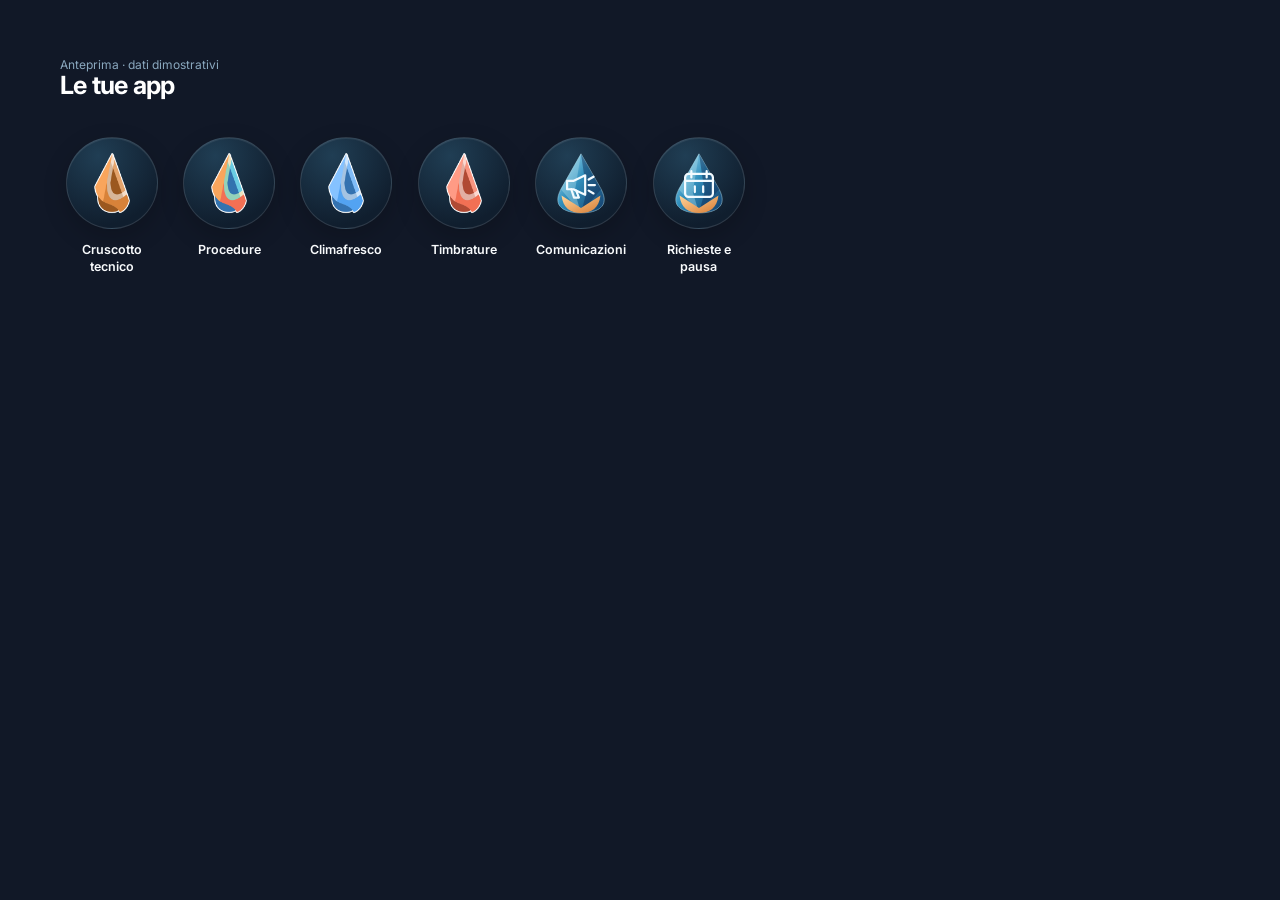
<file: qa45.html>
<!doctype html><html lang="it"><meta charset="utf-8"><base href="./"><meta name="viewport" content="width=device-width,initial-scale=1"><title>Collaudo visivo lettore</title><link rel="stylesheet" href="https://cdnjs.cloudflare.com/ajax/libs/font-awesome/6.4.0/css/all.min.css"><link href="https://fonts.googleapis.com/css2?family=Inter:wght@300;400;600;700&amp;display=swap" rel="stylesheet"><link rel="stylesheet" href="style.css?v=pwa45"><link rel="stylesheet" href="procedures-day.css?v=pwa45"><body style="background:#111827;color:#fff"><div id="home-screen"><main class="main-content"><p style="color:#8aa8bf;font-size:12px">Anteprima · dati dimostrativi</p><h1 style="font-size:25px;margin-bottom:28px">Le tue app</h1><div id="apps-container" class="apps-grid" style="display:grid"><a href="#" class="app-card" onclick="event.preventDefault();IdroclimaOpenProcedures()"><img src="Prismi%20%26%20Icone/CH.png" alt="Cruscotto tecnico" style="width:85px;height:85px;object-fit:contain"><div class="app-title">Cruscotto tecnico</div></a><a href="#" class="app-card" onclick="event.preventDefault();IdroclimaOpenProcedures()"><img src="Prismi%20%26%20Icone/ICSSquare.png" alt="Procedure" style="width:85px;height:85px;object-fit:contain"><div class="app-title">Procedure</div></a><a href="#" class="app-card" onclick="event.preventDefault();IdroclimaOpenProcedures()"><img src="Prismi%20%26%20Icone/CF.png" alt="Climafresco" style="width:85px;height:85px;object-fit:contain"><div class="app-title">Climafresco</div></a><a href="#" class="app-card" onclick="event.preventDefault();IdroclimaOpenProcedures()"><img src="Prismi%20%26%20Icone/SC.png" alt="Timbrature" style="width:85px;height:85px;object-fit:contain"><div class="app-title">Timbrature</div></a><a href="#" class="app-card" onclick="event.preventDefault();IdroclimaOpenProcedures()"><img src="data:image/svg+xml,%3Csvg%20xmlns%3D%22http%3A%2F%2Fwww.w3.org%2F2000%2Fsvg%22%20viewBox%3D%220%200%2092%2092%22%3E%3Cdefs%3E%3ClinearGradient%20id%3D%22b%22%20x1%3D%220%22%20y1%3D%220%22%20x2%3D%221%22%20y2%3D%221%22%3E%3Cstop%20stop-color%3D%22%23b9edff%22%2F%3E%3Cstop%20offset%3D%22.45%22%20stop-color%3D%22%23318fbc%22%2F%3E%3Cstop%20offset%3D%221%22%20stop-color%3D%22%23123c69%22%2F%3E%3C%2FlinearGradient%3E%3ClinearGradient%20id%3D%22o%22%20x1%3D%220%22%20y1%3D%220%22%20x2%3D%221%22%20y2%3D%221%22%3E%3Cstop%20stop-color%3D%22%23ffd49a%22%2F%3E%3Cstop%20offset%3D%221%22%20stop-color%3D%22%23d87d35%22%2F%3E%3C%2FlinearGradient%3E%3C%2Fdefs%3E%3Cpath%20d%3D%22M46%204%2075%2055c13%2025-5%2034-29%2034S4%2080%2017%2055z%22%20fill%3D%22url(%23b)%22%20stroke%3D%22%23b2dce9%22%20stroke-opacity%3D%22.7%22%2F%3E%3Cpath%20d%3D%22m46%204-9%2055%209%2030-29-34z%22%20fill%3D%22%23a6d9e8%22%20opacity%3D%22.42%22%2F%3E%3Cpath%20d%3D%22m46%204%208%2055-8%2030%2029-34z%22%20fill%3D%22%23102c56%22%20opacity%3D%22.46%22%2F%3E%3Cpath%20d%3D%22m18%2064%2028%2018%2028-18c-2%2018-13%2025-28%2025S20%2082%2018%2064%22%20fill%3D%22url(%23o)%22%2F%3E%3Cg%20fill%3D%22none%22%20stroke%3D%22%23f3fbff%22%20stroke-width%3D%223.2%22%20stroke-linecap%3D%22round%22%20stroke-linejoin%3D%22round%22%3E%3Cpath%20d%3D%22M26%2043h9l17-8v28l-17-8h-9z%22%2F%3E%3Cpath%20d%3D%22m32%2055%204%2012h7l-4-10M57%2041l7-4m-7%2012h9m-9%208%207%204%22%2F%3E%3C%2Fg%3E%3C%2Fsvg%3E" alt="Comunicazioni" style="width:85px;height:85px;object-fit:contain"><div class="app-title">Comunicazioni</div></a><a href="#" class="app-card" onclick="event.preventDefault();IdroclimaOpenProcedures()"><img src="data:image/svg+xml,%3Csvg%20xmlns%3D%22http%3A%2F%2Fwww.w3.org%2F2000%2Fsvg%22%20viewBox%3D%220%200%2092%2092%22%3E%3Cdefs%3E%3ClinearGradient%20id%3D%22b%22%20x1%3D%220%22%20y1%3D%220%22%20x2%3D%221%22%20y2%3D%221%22%3E%3Cstop%20stop-color%3D%22%23b9edff%22%2F%3E%3Cstop%20offset%3D%22.45%22%20stop-color%3D%22%23318fbc%22%2F%3E%3Cstop%20offset%3D%221%22%20stop-color%3D%22%23123c69%22%2F%3E%3C%2FlinearGradient%3E%3ClinearGradient%20id%3D%22o%22%20x1%3D%220%22%20y1%3D%220%22%20x2%3D%221%22%20y2%3D%221%22%3E%3Cstop%20stop-color%3D%22%23ffd49a%22%2F%3E%3Cstop%20offset%3D%221%22%20stop-color%3D%22%23d87d35%22%2F%3E%3C%2FlinearGradient%3E%3C%2Fdefs%3E%3Cpath%20d%3D%22M46%204%2075%2055c13%2025-5%2034-29%2034S4%2080%2017%2055z%22%20fill%3D%22url(%23b)%22%20stroke%3D%22%23b2dce9%22%20stroke-opacity%3D%22.7%22%2F%3E%3Cpath%20d%3D%22m46%204-9%2055%209%2030-29-34z%22%20fill%3D%22%23a6d9e8%22%20opacity%3D%22.42%22%2F%3E%3Cpath%20d%3D%22m46%204%208%2055-8%2030%2029-34z%22%20fill%3D%22%23102c56%22%20opacity%3D%22.46%22%2F%3E%3Cpath%20d%3D%22m18%2064%2028%2018%2028-18c-2%2018-13%2025-28%2025S20%2082%2018%2064%22%20fill%3D%22url(%23o)%22%2F%3E%3Cg%20fill%3D%22none%22%20stroke%3D%22%23f3fbff%22%20stroke-width%3D%223.2%22%20stroke-linecap%3D%22round%22%20stroke-linejoin%3D%22round%22%3E%3Crect%20x%3D%2226%22%20y%3D%2233%22%20width%3D%2240%22%20height%3D%2233%22%20rx%3D%225%22%2F%3E%3Cpath%20d%3D%22M26%2043h40M35%2029v9m22-9v9M40%2051v8m12-8v8%22%2F%3E%3C%2Fg%3E%3C%2Fsvg%3E" alt="Richieste e pausa" style="width:85px;height:85px;object-fit:contain"><div class="app-title">Richieste e pausa</div></a></div></main></div><div id="admin-screen"><section id="tab-monitoraggio"></section></div><div id="transition-overlay" class="transition-overlay hidden"></div><script>
const qaParams=new URLSearchParams(location.search);window.__qaEvents=[];
if(qaParams.has('push')){window.Notification={permission:qaParams.get('push'),requestPermission:async()=>{Notification.permission='granted';return 'granted';}};window.PushManager=function(){};Object.defineProperty(navigator,'serviceWorker',{configurable:true,value:{ready:Promise.resolve({active:{postMessage(){}},pushManager:{getSubscription:async()=>({options:{applicationServerKey:new Uint8Array([0,1,2]).buffer},toJSON:()=>({endpoint:'qa'})})}}),addEventListener(){}}});}
const transitionOverlay=document.getElementById('transition-overlay');
let appTransitionRunning = false;
async function runAppTransition(sourceElement, callback) {
    if (appTransitionRunning) return;
    const icon = sourceElement.querySelector('img') || sourceElement.querySelector('.app-icon');
    if (!icon) return callback();
    appTransitionRunning = true;
    const rect = icon.getBoundingClientRect(), clone = icon.cloneNode(true);
    const bgColor = window.getComputedStyle(icon).backgroundColor;
    Object.assign(clone.style,{margin:'0',position:'fixed',top:rect.top+'px',left:rect.left+'px',width:rect.width+'px',height:rect.height+'px'});
    if (icon.classList.contains('app-icon')) clone.style.backgroundColor=bgColor;
    clone.classList.add('transition-clone');document.body.appendChild(clone);
    transitionOverlay.classList.remove('hidden');
    const timers=[];
    const later=(fn,ms)=>timers.push(setTimeout(fn,ms));
    later(()=>transitionOverlay.classList.add('active'),10);
    later(()=>clone.classList.add('moving'),50);
    later(()=>clone.classList.add('spinning'),850);
    later(()=>clone.classList.add('zooming'),2100);
    const animationDone=new Promise(resolve=>later(resolve,3200));
    const cleanup=()=>{
        timers.forEach(clearTimeout);
        transitionOverlay.classList.remove('active');
        setTimeout(()=>{transitionOverlay.classList.add('hidden');clone.remove();appTransitionRunning=false;window.dispatchEvent(new Event('IDROCLIMA_APP_TRANSITION_DONE'));},600);
    };
    try {
        // Start server checks and app loading now, under the original animation.
        const result = await callback();
        if (result !== false) await animationDone;
    } catch(error) {console.error('Apertura app:',error);}
    finally {cleanup();}
}


const currentUser={id:'qa',sessionToken:'qa',isAdmin:new URLSearchParams(location.search).has('admin')},API_URL='qa';window.IDROCLIMA_RELEASE={enabled:true,technicalBridgeEnabled:false};
const vertical=new URLSearchParams(location.search).has('vertical');
const docs=[{id:'qa-1',title:'Procedura dimostrativa',keywords:['caldaia','collaudo'],version:'1',url:'#'},{id:'qa-2',title:'Controllo finale',keywords:['impianto'],version:'1',url:'#'}];
async function authenticatedFetch(u,o){const r=JSON.parse(o.body);window.__qaEvents.push(r.action);if(r.action==='PROCEDURES_DOCUMENT')await new Promise(resolve=>setTimeout(resolve,1800));let data=r.action==='PROCEDURES_CATALOG'?{procedures:docs}:r.action==='PROCEDURES_DOCUMENT'?{document:docs.find(d=>d.id===r.id),pdf:vertical?'[base64]':'[base64]'}:{enabled:true,day:null,pushEnabled:qaParams.has('push'),publicKey:'AAEC',canUse:true};return {json:async()=>({status:'success',...data})};}
</script><link rel="stylesheet" href="messages.css?v=pwa45"><script src="messages.js?v=pwa45"></script><script src="procedures-day.js?v=pwa45"></script></body></html>
</file>
<file: style.css>
:root {
    --bg-color: #0f172a;
    --primary-color: #0ea5e9;
    --primary-hover: #0284c7;
    --card-bg: rgba(30, 41, 59, 0.6);
    --card-border: rgba(255, 255, 255, 0.08);
    --text-main: #f8fafc;
    --text-muted: #94a3b8;
    --input-bg: rgba(15, 23, 42, 0.8);
    --shadow-sm: 0 4px 6px -1px rgba(0, 0, 0, 0.3), 0 2px 4px -1px rgba(0, 0, 0, 0.2);
    --shadow-lg: 0 10px 15px -3px rgba(0, 0, 0, 0.4), 0 4px 6px -2px rgba(0, 0, 0, 0.2);
}

* {
    box-sizing: border-box;
    margin: 0;
    padding: 0;
}

body {
    font-family: 'Inter', sans-serif;
    background: linear-gradient(135deg, #0f172a 0%, #1e293b 100%);
    color: var(--text-main);
    min-height: 100vh;
    display: flex;
    flex-direction: column;
    overflow-x: hidden;
}

/* Utils */
.hidden {
    display: none !important;
}

body.fullscreen-active #home-screen {
    display: none !important;
    visibility: hidden !important;
    pointer-events: none !important;
}

.screen {
    flex: 1;
    display: flex;
    flex-direction: column;
    min-height: 100vh;
    transition: opacity 0.3s ease;
}



.glass {
    background: var(--card-bg);
    backdrop-filter: blur(16px);
    -webkit-backdrop-filter: blur(16px);
    border: 1px solid var(--card-border);
}

/* --- LOGIN SCREEN --- */
#login-screen {
    align-items: center;
    justify-content: center;
    padding: 20px;
}

.login-card {
    width: 100%;
    max-width: 400px;
    padding: 40px 30px;
    border-radius: 20px;
    box-shadow: var(--shadow-lg);
    text-align: center;
}

.logo-container {
    margin-bottom: 30px;
}

.brand-icon {
    width: 80px;
    height: auto;
    margin-bottom: 15px;
    filter: drop-shadow(0px 4px 6px rgba(14, 165, 233, 0.4));
}

.logo-container h1 {
    font-size: 24px;
    font-weight: 700;
    letter-spacing: 0.5px;
}

.logo-container p {
    color: var(--text-muted);
    font-size: 14px;
    margin-top: 5px;
}

.input-group {
    position: relative;
    margin-bottom: 20px;
}

.input-group i {
    position: absolute;
    left: 15px;
    top: 50%;
    transform: translateY(-50%);
    color: var(--text-muted);
}

.input-group input {
    width: 100%;
    padding: 15px 15px 15px 45px;
    border: 1px solid var(--card-border);
    border-radius: 12px;
    background: var(--input-bg);
    color: var(--text-main);
    font-size: 16px;
    transition: all 0.3s ease;
}

.input-group input::placeholder {
    color: var(--text-muted);
}

.input-group input:focus {
    outline: none;
    border-color: var(--primary-color);
    box-shadow: 0 0 0 3px rgba(14, 165, 233, 0.3);
}

.btn-primary {
    width: 100%;
    padding: 15px;
    border: none;
    border-radius: 12px;
    background: var(--primary-color);
    color: white;
    font-size: 16px;
    font-weight: 600;
    cursor: pointer;
    transition: background 0.3s ease, transform 0.1s ease, box-shadow 0.3s ease;
    display: flex;
    justify-content: center;
    align-items: center;
    gap: 10px;
    box-shadow: 0 4px 14px 0 rgba(14, 165, 233, 0.39);
}

.btn-primary:active {
    transform: scale(0.98);
}

.btn-primary:hover {
    background: var(--primary-hover);
    box-shadow: 0 6px 20px rgba(14, 165, 233, 0.23);
}

.btn-danger {
    background: #ef4444;
    box-shadow: 0 4px 14px 0 rgba(239, 68, 68, 0.39);
}

.btn-danger:hover {
    background: #dc2626;
    box-shadow: 0 6px 20px rgba(239, 68, 68, 0.23);
}

.error-msg {
    color: #fca5a5;
    background: rgba(239, 68, 68, 0.2);
    padding: 10px;
    border-radius: 8px;
    margin-top: 15px;
    font-size: 14px;
    border: 1px solid rgba(239, 68, 68, 0.4);
}

/* --- HOME SCREEN --- */
.app-header {
    position: sticky;
    top: 0;
    z-index: 10;
    padding: 15px 20px;
    box-shadow: var(--shadow-sm);
}

.header-content {
    max-width: 1200px;
    margin: 0 auto;
    display: flex;
    justify-content: space-between;
    align-items: center;
}

.header-logo {
    height: 30px;
    width: auto;
}

.header-left {
    display: flex;
    align-items: center;
    gap: 12px;
    color: var(--primary-color);
}

.header-right {
    display: flex;
    align-items: center;
    gap: 15px;
}

#user-greeting {
    font-weight: 600;
    font-size: 14px;
}

#btn-logout {
    background: none;
    border: none;
    color: var(--text-muted);
    font-size: 18px;
    cursor: pointer;
    transition: color 0.2s ease;
}

#btn-logout:hover {
    color: #ef4444;
}

.main-content {
    flex: 1;
    padding: 30px 20px;
    max-width: 1200px;
    margin: 0 auto;
    width: 100%;
}

.apps-grid {
    display: grid;
    grid-template-columns: repeat(auto-fill, minmax(140px, 1fr));
    gap: 20px;
    justify-content: center;
}

@media (min-width: 768px) {
    .apps-grid {
        grid-template-columns: repeat(auto-fill, minmax(180px, 1fr));
        gap: 30px;
    }
}

.app-card {
    background: var(--card-bg);
    border: 1px solid var(--card-border);
    border-radius: 20px;
    padding: 25px 15px;
    text-align: center;
    text-decoration: none;
    color: var(--text-main);
    box-shadow: var(--shadow-sm);
    transition: all 0.3s ease;
    cursor: pointer;
    display: flex;
    flex-direction: column;
    align-items: center;
    gap: 15px;
    position: relative;
    overflow: hidden;
}

.app-card:hover {
    transform: translateY(-5px);
    box-shadow: var(--shadow-lg);
    background: rgba(30, 41, 59, 0.8);
    border-color: rgba(255, 255, 255, 0.2);
}

.app-card.disabled {
    opacity: 0.5;
    filter: grayscale(100%);
    cursor: not-allowed;
}

.app-card.disabled:hover {
    transform: none;
    box-shadow: var(--shadow-sm);
    background: var(--card-bg);
}

.app-icon {
    width: 60px;
    height: 60px;
    border-radius: 15px;
    display: flex;
    justify-content: center;
    align-items: center;
    font-size: 28px;
    color: white;
    background: var(--primary-color);
    box-shadow: 0 4px 10px rgba(0, 0, 0, 0.3);
}

.app-title {
    font-weight: 600;
    font-size: 15px;
}

.app-badge {
    position: absolute;
    top: 10px;
    right: 10px;
    font-size: 12px;
    background: #ef4444;
    color: white;
    width: 24px;
    height: 24px;
    display: flex;
    justify-content: center;
    align-items: center;
    border-radius: 50%;
}

.loading-state {
    text-align: center;
    color: var(--primary-color);
    margin-top: 50px;
}

.loading-state p {
    margin-top: 15px;
    color: var(--text-muted);
}

/* --- ADMIN SCREEN --- */
.btn-icon {
    background: none;
    border: none;
    font-size: 20px;
    color: var(--primary-color);
    cursor: pointer;
}

.btn-primary-small,
.btn-secondary-small,
.btn-danger-small {
    color: white;
    border: none;
    padding: 8px 15px;
    border-radius: 8px;
    font-size: 13px;
    cursor: pointer;
    font-weight: 600;
    transition: all 0.2s ease;
    display: flex;
    align-items: center;
    gap: 8px;
}

.btn-primary-small {
    background: var(--primary-color);
}

.btn-primary-small:hover {
    background: var(--primary-hover);
}

.btn-secondary-small {
    background: #10b981;
}

.btn-secondary-small:hover {
    background: #059669;
}

.btn-danger-small {
    background: #ef4444;
    padding: 6px 10px;
    border-radius: 6px;
}

.btn-danger-small:hover {
    background: #dc2626;
}

.admin-dashboard {
    display: flex;
    flex-direction: column;
    gap: 30px;
    width: 100%;
}

.admin-section {
    padding: 20px;
    border-radius: 15px;
}

.admin-section-header {
    display: flex;
    justify-content: space-between;
    align-items: center;
    margin-bottom: 20px;
    border-bottom: 1px solid var(--card-border);
    padding-bottom: 10px;
}

.admin-section h3 {
    color: var(--primary-color);
    display: flex;
    align-items: center;
    gap: 10px;
}

.table-responsive {
    width: 100%;
    overflow-x: auto;
}

.admin-table {
    width: 100%;
    border-collapse: collapse;
    min-width: 600px;
    font-size: 14px;
}

.admin-table th,
.admin-table td {
    padding: 12px;
    text-align: left;
    border-bottom: 1px solid rgba(255, 255, 255, 0.05);
}

.admin-table th {
    font-weight: 600;
    color: var(--text-muted);
    background: rgba(0, 0, 0, 0.2);
}

.admin-table input[type="text"],
.admin-table select {
    width: 100%;
    padding: 8px;
    border-radius: 6px;
    border: 1px solid var(--card-border);
    background: var(--input-bg);
    color: var(--text-main);
}

.admin-table input[type="text"]:focus,
.admin-table select:focus {
    outline: none;
    border-color: var(--primary-color);
}

.toggle-switch {
    position: relative;
    display: inline-block;
    width: 44px;
    height: 24px;
}

.toggle-switch input {
    opacity: 0;
    width: 0;
    height: 0;
}

.slider {
    position: absolute;
    cursor: pointer;
    top: 0;
    left: 0;
    right: 0;
    bottom: 0;
    background-color: #475569;
    transition: .4s;
    border-radius: 34px;
}

.slider:before {
    position: absolute;
    content: "";
    height: 18px;
    width: 18px;
    left: 3px;
    bottom: 3px;
    background-color: white;
    transition: .4s;
    border-radius: 50%;
}

input:checked+.slider {
    background-color: #10b981;
}

input:checked+.slider:before {
    transform: translateX(20px);
}

/* Attesa reale all'apertura: nessuna rotazione, zoom o dissolvenza obbligatoria. */
#transition-overlay {position:fixed;inset:0;width:100vw;height:100dvh;background:radial-gradient(ellipse at 50% 35%,#143044,#08121f 70%);z-index:9999;display:flex;align-items:center;justify-content:center;pointer-events:all;}
#transition-overlay.hidden {display:none;}
#transition-icon-container {display:flex;align-items:center;justify-content:center;}

/* --- MONITOR DASHBOARD --- */
.quota-card {
    background: rgba(255, 255, 255, 0.03);
    border: 1px solid rgba(255, 255, 255, 0.05);
    border-radius: 12px;
    padding: 15px;
    display: flex;
    flex-direction: column;
    gap: 10px;
}

.quota-label {
    font-size: 11px;
    font-weight: 600;
    text-transform: uppercase;
    color: var(--text-muted);
}

.quota-progress-bg {
    width: 100%;
    height: 6px;
    background: rgba(255, 255, 255, 0.1);
    border-radius: 3px;
    overflow: hidden;
}

.quota-progress-fill {
    height: 100%;
    background: var(--primary-color);
    border-radius: 3px;
    transition: width 0.8s ease, background 0.3s ease;
}

.quota-progress-fill.warning {
    background: #f59e0b;
}

.quota-progress-fill.critical {
    background: #ef4444;
}

.quota-value {
    font-size: 18px;
    font-weight: 700;
    font-family: monospace;
}

.table-row-warning {
    background: rgba(245, 158, 11, 0.1) !important;
}

.table-row-critical {
    background: rgba(239, 68, 68, 0.15) !important;
}

/* Badge per riga monitor */
.monitor-badge {
    padding: 2px 8px;
    border-radius: 4px;
    font-size: 10px;
    font-weight: 700;
}

.badge-low {
    background: rgba(16, 185, 129, 0.2);
    color: #10b981;
}

.badge-mid {
    background: rgba(245, 158, 11, 0.2);
    color: #f59e0b;
}

.badge-high {
    background: rgba(239, 68, 68, 0.2);
    color: #ef4444;
}
/* MODULI RAPIDI NATIVI */

    #moduli-rapidi-shell {
      --bg: #000;
      --panel: #0b0d12;
      --card-bg: linear-gradient(180deg, #171a22 0%, #0d0f14 100%);
      --card-soft: rgba(255, 255, 255, 0.055);
      --card-border: rgba(255, 255, 255, 0.12);
      --text: #f8fafc;
      --text-muted: #94a3b8;
      --text-soft: #64748b;
      --primary: #3b82f6;
      --danger: #ef4444;
      --success: #10b981;
      --warn: #f59e0b;
      --radius: 26px;
      --shadow: 0 18px 45px rgba(0, 0, 0, .45);
    }

    #moduli-rapidi-shell * {
      box-sizing: border-box;
      -webkit-tap-highlight-color: transparent;
    }

    #moduli-rapidi-screen {
      background:
        radial-gradient(circle at top left, rgba(59, 130, 246, .20), transparent 32%),
        radial-gradient(circle at bottom right, rgba(16, 185, 129, .12), transparent 28%),
        #000;
      color: var(--text);
      font-family: -apple-system, BlinkMacSystemFont, "Segoe UI", system-ui, sans-serif;
      -webkit-font-smoothing: antialiased;
    }

    #moduli-rapidi-shell {
      padding: max(14px, env(safe-area-inset-top)) 14px max(18px, env(safe-area-inset-bottom));
      overflow-x: hidden;
      width: 100%;
      max-width: 720px;
      margin: 0 auto;
    }

    .hidden {
      display: none !important;
    }

    .hero {
      position: relative;
      overflow: hidden;
      padding: 22px 20px;
      margin-bottom: 16px;
      border: 1px solid var(--card-border);
      border-radius: 30px;
      background:
        linear-gradient(145deg, rgba(255, 255, 255, .09), rgba(255, 255, 255, .025)),
        rgba(10, 12, 18, .92);
      box-shadow: var(--shadow);
    }

    .hero:before {
      content: "";
      position: absolute;
      inset: -80px -60px auto auto;
      width: 180px;
      height: 180px;
      border-radius: 999px;
      background: rgba(59, 130, 246, .22);
      filter: blur(18px);
      pointer-events: none;
    }

    .eyebrow {
      display: inline-flex;
      align-items: center;
      gap: 8px;
      padding: 7px 11px;
      margin-bottom: 14px;
      border-radius: 999px;
      color: #bfdbfe;
      background: rgba(59, 130, 246, .12);
      border: 1px solid rgba(59, 130, 246, .22);
      font-size: 12px;
      font-weight: 800;
      letter-spacing: .08em;
      text-transform: uppercase;
    }

    h1,
    h2 {
      margin: 0;
      letter-spacing: -.03em;
    }

    h1 {
      font-size: clamp(27px, 7vw, 42px);
      line-height: 1.02;
    }

    h2 {
      font-size: 24px;
      margin-bottom: 8px;
    }

    p {
      margin: 8px 0 0;
      color: var(--text-muted);
      line-height: 1.45;
      font-size: 14px;
    }

    .hero-sub {
      max-width: 560px;
      margin-top: 10px;
      font-size: 15px;
      color: var(--text-muted);
    }

    .topbar {
      display: flex;
      align-items: center;
      justify-content: space-between;
      gap: 10px;
      margin-bottom: 14px;
    }

    .back-btn {
      width: auto;
      min-height: 44px;
      padding: 0 14px;
      border-radius: 999px;
      border: 1px solid rgba(255, 255, 255, .12);
      background: rgba(255, 255, 255, .06);
      color: var(--text);
      font-weight: 800;
      cursor: pointer;
    }

    .card {
      position: relative;
      overflow: hidden;
      background: var(--card-bg);
      padding: 22px;
      border-radius: var(--radius);
      margin-bottom: 16px;
      border: 1px solid var(--card-border);
      box-shadow: var(--shadow);
    }

    .card:after {
      content: "";
      position: absolute;
      inset: 0;
      pointer-events: none;
      background: linear-gradient(180deg, rgba(255, 255, 255, .08), transparent 36%);
      opacity: .55;
    }

    .card>* {
      position: relative;
      z-index: 1;
    }

    .menu-grid {
      display: grid;
      grid-template-columns: 1fr;
      gap: 12px;
    }

    .module-btn {
      width: 100%;
      display: grid;
      grid-template-columns: 46px 1fr 26px;
      align-items: center;
      gap: 14px;
      padding: 16px;
      border: 1px solid rgba(255, 255, 255, .11);
      border-radius: 22px;
      background:
        linear-gradient(145deg, rgba(255, 255, 255, .08), rgba(255, 255, 255, .025));
      color: var(--text);
      text-align: left;
      cursor: pointer;
      box-shadow: 0 10px 24px rgba(0, 0, 0, .22);
    }

    .module-btn:active {
      transform: scale(.985);
    }

    .ico {
      width: 46px;
      height: 46px;
      display: grid;
      place-items: center;
      border-radius: 16px;
      background: rgba(59, 130, 246, .15);
      border: 1px solid rgba(59, 130, 246, .22);
      font-size: 23px;
    }

    .module-title {
      display: block;
      font-size: 16px;
      font-weight: 900;
      letter-spacing: -.01em;
    }

    .module-desc {
      display: block;
      margin-top: 3px;
      color: var(--text-muted);
      font-size: 13px;
      line-height: 1.25;
    }

    .arrow {
      color: var(--text-soft);
      font-size: 24px;
    }

    label {
      display: block;
      color: var(--text-muted);
      font-size: 13px;
      margin: 18px 0 8px;
      font-weight: 800;
      letter-spacing: .01em;
    }

    input,
    select,
    textarea {
      width: 100%;
      padding: 16px;
      border-radius: 16px;
      border: 1px solid rgba(255, 255, 255, .14);
      background: rgba(0, 0, 0, .46);
      color: #fff;
      font-size: 16px;
      outline: none;
      box-shadow: inset 0 1px 0 rgba(255, 255, 255, .04);
    }

    textarea {
      resize: vertical;
      min-height: 104px;
      line-height: 1.4;
    }

    input:focus,
    select:focus,
    textarea:focus {
      border-color: rgba(59, 130, 246, .65);
      box-shadow: 0 0 0 4px rgba(59, 130, 246, .14);
    }

    input[type="file"] {
      padding: 13px;
      color: var(--text-muted);
    }

    .btn {
      width: 100%;
      min-height: 56px;
      margin-top: 18px;
      padding: 16px 18px;
      border: none;
      border-radius: 18px;
      font-size: 16px;
      font-weight: 900;
      background: linear-gradient(135deg, #60a5fa, var(--primary));
      color: #fff;
      cursor: pointer;
      text-align: center;
      box-shadow: 0 14px 30px rgba(59, 130, 246, .25);
    }

    .btn:active {
      transform: scale(.985);
    }

    .btn:disabled {
      opacity: .62;
      cursor: wait;
      transform: none;
    }

    .btn.danger {
      background: linear-gradient(135deg, #fb7185, var(--danger));
      box-shadow: 0 14px 30px rgba(239, 68, 68, .20);
    }

    .btn.success {
      background: linear-gradient(135deg, #34d399, var(--success));
      box-shadow: 0 14px 30px rgba(16, 185, 129, .20);
    }

    .btn.warn {
      background: linear-gradient(135deg, #fbbf24, var(--warn));
      box-shadow: 0 14px 30px rgba(245, 158, 11, .20);
      color: #111827;
    }

    .dual-actions {
      display: grid;
      grid-template-columns: 1fr 1fr;
      gap: 12px;
    }

    .loading {
      min-height: 55vh;
      display: grid;
      place-items: center;
      text-align: center;
      color: var(--text-muted);
    }

    .loader-card {
      width: min(100%, 360px);
      padding: 28px;
      border-radius: 28px;
      border: 1px solid rgba(255, 255, 255, .12);
      background: rgba(13, 15, 20, .86);
      box-shadow: var(--shadow);
    }

    .spinner {
      width: 42px;
      height: 42px;
      margin: 0 auto 16px;
      border-radius: 999px;
      border: 3px solid rgba(255, 255, 255, .14);
      border-top-color: var(--primary);
      animation: spin .8s linear infinite;
    }

    @keyframes spin {
      to {
        transform: rotate(360deg);
      }
    }

    .form-head {
      margin-bottom: 10px;
    }

    .soft-note {
      padding: 13px 14px;
      margin: 14px 0 4px;
      border-radius: 16px;
      color: var(--text-muted);
      background: rgba(255, 255, 255, .045);
      border: 1px solid rgba(255, 255, 255, .08);
      font-size: 13px;
      line-height: 1.4;
    }

    @media (min-width: 680px) {
      body {
        padding: 18px;
      }

      .menu-grid {
        grid-template-columns: 1fr 1fr;
      }

      .menu-grid .module-btn:last-child {
        grid-column: 1 / -1;
      }
    }

    @media (max-width: 420px) {
      body {
        padding-left: 10px;
        padding-right: 10px;
      }

      .hero,
      .card {
        border-radius: 24px;
        padding: 18px;
      }

      .module-btn {
        grid-template-columns: 42px 1fr 22px;
        padding: 14px;
      }

      .ico {
        width: 42px;
        height: 42px;
        border-radius: 14px;
      }

      .dual-actions {
        grid-template-columns: 1fr;
      }
    }

/* NUOVE CLASSI ADMIN CARDS */
.admin-cards-container {
    display: flex;
    flex-direction: column;
    gap: 15px;
    width: 100%;
}

.admin-card {
    background: rgba(255, 255, 255, 0.03);
    border: 1px solid var(--card-border);
    border-radius: 12px;
    padding: 15px;
    display: flex;
    flex-direction: column;
    gap: 12px;
}

.admin-card-header {
    display: flex;
    justify-content: space-between;
    align-items: center;
    border-bottom: 1px solid rgba(255, 255, 255, 0.05);
    padding-bottom: 10px;
    font-weight: 600;
}

.admin-card-body {
    display: flex;
    flex-direction: column;
    gap: 10px;
}

.admin-input-group {
    display: flex;
    flex-direction: column;
    gap: 5px;
}

.admin-input-group label {
    font-size: 12px;
    color: var(--text-muted);
}

.admin-input-group input[type="text"],
.admin-input-group input[type="number"],
.admin-input-group select {
    width: 100%;
    padding: 10px;
    border-radius: 8px;
    border: 1px solid var(--card-border);
    background: var(--input-bg);
    color: var(--text-main);
    font-size: 14px;
}

.admin-input-group input:focus,
.admin-input-group select:focus {
    outline: none;
    border-color: var(--primary-color);
}

.admin-toggle-row {
    display: flex;
    justify-content: space-between;
    align-items: center;
    padding: 5px 0;
}

.admin-log-row {
    display: flex;
    justify-content: space-between;
    padding: 8px;
    background: rgba(0,0,0,0.2);
    border-radius: 6px;
    font-size: 14px;
}
  

/* ADMIN TABS */
.admin-tabs-nav { display: flex; overflow-x: auto; gap: 10px; margin-bottom: 20px; padding-bottom: 10px; border-bottom: 1px solid rgba(255,255,255,0.1); }
.admin-tab-btn { background: rgba(0,0,0,0.3); color: var(--text-muted); border: 1px solid rgba(255,255,255,0.05); padding: 10px 15px; border-radius: 8px; font-size: 14px; white-space: nowrap; cursor: pointer; transition: all 0.3s ease; }
.admin-tab-btn.active { background: var(--primary-color); color: white; box-shadow: 0 0 10px rgba(99, 102, 241, 0.5); border-color: var(--primary-color); }
.admin-tab-content { display: none; }
.admin-tab-content.active { display: block; animation: fadeIn 0.3s ease; }

/* FIX SCROLL OVERLAYS */
#drive-viewer-screen:not(.hidden), #timbrature-screen:not(.hidden) { position: fixed; top: 0; left: 0; width: 100%; height: 100%; overflow-y: auto; background: var(--bg-color); z-index: 1000; display: block; }

/* Compact administration, scoped to keep the technician portal unchanged. */
#admin-screen .main-content {max-width:1100px;margin:auto;width:100%;box-sizing:border-box;}
#admin-screen .admin-tabs-nav {position:sticky;top:0;z-index:2;background:var(--bg-color,#101827);padding:10px 0;}
#admin-screen .admin-tabs-nav {scrollbar-width:none;margin-bottom:12px;}
#admin-screen .admin-tabs-nav::-webkit-scrollbar {display:none;}
#admin-screen .admin-toolbar,#admin-screen .admin-search-bar {display:flex;align-items:center;flex-wrap:wrap;gap:10px;margin:12px 0 18px;}
#admin-screen .admin-toolbar > span {flex:1;font-size:13px;color:var(--text-muted);}
#admin-screen .admin-toolbar > span.pending {color:#fbbf24;}
#admin-screen .admin-search-bar input,#admin-screen .admin-search-bar select {padding:12px;border:1px solid var(--card-border);border-radius:10px;background:var(--input-bg);color:var(--text-main);min-width:0;box-sizing:border-box;font-size:15px;}
#admin-screen .admin-search-bar input {flex:1;min-width:160px;}
#admin-screen .admin-search-bar select {max-width:100%;}
#admin-screen .admin-count {color:var(--text-muted);font-size:13px;}
#admin-screen .admin-fold {display:block;padding:0;overflow:hidden;}
#admin-screen .admin-fold[hidden],#admin-screen .admin-empty[hidden] {display:none;}
#admin-screen .admin-fold > summary {cursor:pointer;list-style:none;margin:0;padding:16px;border-bottom:0;min-height:24px;}
#admin-screen .admin-fold > summary::-webkit-details-marker {display:none;}
#admin-screen .admin-fold > summary::after {content:'＋';font-size:20px;color:var(--text-muted);margin-left:12px;}
#admin-screen .admin-fold[open] > summary::after {content:'−';}
#admin-screen .admin-fold > summary span {min-width:0;overflow-wrap:anywhere;}
#admin-screen .admin-fold > .admin-card-body {display:none;padding:16px;border-top:1px solid var(--card-border);}
#admin-screen .admin-fold[open] > .admin-card-body {display:flex;}
#admin-screen small {display:block;color:var(--text-muted);font-size:12px;font-weight:400;line-height:1.5;margin-top:5px;}
#admin-screen .admin-hint {color:var(--text-muted);font-size:13px;line-height:1.5;}
#admin-screen .admin-actions {display:flex;gap:10px;flex-wrap:wrap;margin-top:10px;}
#admin-screen .admin-actions .btn-primary {width:auto;padding:10px 16px;}
#admin-screen .admin-toggle-row {gap:16px;padding:8px 0;}
#admin-screen .toggle-switch {flex-shrink:0;}
#admin-screen .admin-permission-row {display:flex;justify-content:space-between;align-items:center;gap:15px;padding:10px 0;border-bottom:1px solid var(--card-border);cursor:pointer;}
#admin-screen .admin-permission-row input {width:22px;height:22px;accent-color:#10b981;flex-shrink:0;}
#admin-screen .admin-permission-row[hidden] {display:none;}
#admin-screen .admin-card-body > input[type="search"] {width:100%;padding:12px;background:var(--input-bg);color:var(--text-main);border:1px solid var(--card-border);border-radius:8px;}
#admin-screen input[readonly] {opacity:.65;}
@media(max-width:600px) {
 #admin-screen .header-content {flex-wrap:wrap;gap:10px;}
 #admin-screen .header-right {margin-left:auto;}
 #admin-screen .main-content {padding:12px;}
 #admin-screen .admin-section {padding:12px;}
 #admin-screen .admin-section-header {flex-wrap:wrap;gap:10px;}
 #admin-screen .admin-search-bar select {width:100%;}
 #admin-screen .admin-input-group > div {flex-wrap:wrap;}
 #admin-screen .admin-input-group input {min-width:120px;}
 #admin-screen .admin-toolbar {gap:8px;}
 #admin-screen .admin-toolbar > span {flex-basis:100%;}
}
.app-card, .btn-icon, button {touch-action:manipulation;-webkit-tap-highlight-color:transparent;}

#portal-connection-status {position:fixed;bottom:12px;left:12px;right:12px;z-index:11000;display:flex;align-items:center;gap:12px;background:#17243b;border:1px solid #64748b;border-radius:12px;padding:12px;color:#fff;font-size:14px;box-shadow:0 4px 20px #0004;}
#portal-connection-status.hidden {display:none;}
#portal-connection-status span {flex:1;}
#portal-connection-status button {padding:10px 14px;border:0;border-radius:8px;background:var(--primary-color);color:#fff;cursor:pointer;}
@media (pointer:coarse) {#transition-overlay {backdrop-filter:none;-webkit-backdrop-filter:none;}}

.app-frame-wait{position:absolute;inset:0;z-index:2;display:flex;flex-direction:column;align-items:center;justify-content:center;background:#0b1424;color:#a5bbce;text-align:center;pointer-events:none}.app-frame-wait p{margin:12px 0;font-size:14px}

/* Home: pulsanti circolari, titoli leggibili sotto le icone. */
#apps-container{grid-template-columns:repeat(auto-fill,minmax(96px,1fr));gap:24px 14px}
#home-screen .app-card{background:transparent;border:0;border-radius:0;padding:10px 4px;box-shadow:none;overflow:visible;gap:12px}
#home-screen .app-card:hover{background:transparent;border-color:transparent;box-shadow:none;transform:translateY(-3px)}
#home-screen .app-card .app-icon,#home-screen .app-card>img{box-sizing:border-box;width:92px!important;height:92px!important;min-width:92px;border-radius:50%;margin:0!important;border:1px solid #ffffff20;box-shadow:0 8px 25px #0003,inset 0 1px 0 #ffffff12;flex:none}
#home-screen .app-card>img{padding:13px;background:radial-gradient(circle at 35% 20%,#203e54,#101e2e 75%);object-fit:contain}
#home-screen .app-card .app-icon{font-size:32px;background-image:radial-gradient(circle at 35% 20%,#ffffff20,transparent 75%)}
#home-screen .app-card .app-title{font-size:12.5px;line-height:1.4;width:calc(100% + 8px);max-width:140px;overflow-wrap:anywhere}
#home-screen .app-card:focus-visible{outline:0}#home-screen .app-card:focus-visible .app-icon,#home-screen .app-card:focus-visible>img{outline:3px solid #53cee5;outline-offset:5px}
#home-screen .app-card:active{transform:scale(.97)}
</file>
<file: messages.css>
.ics-message{position:fixed;inset:0;margin:auto;box-sizing:border-box;width:min(480px,calc(100% - 32px));max-height:calc(100dvh - 40px);overflow:auto;border:1px solid #2d4d65;border-radius:22px;padding:26px;background:linear-gradient(145deg,#112334,#0a1422);color:#eff6ff;box-shadow:0 24px 80px #0009;font-family:inherit}.ics-message::backdrop{background:#020711bb;backdrop-filter:blur(5px)}.ics-message-brand{display:flex;align-items:center;gap:12px;color:#58c8e8;font-size:10px;letter-spacing:2px;font-weight:700}.ics-message h2{margin:22px 0 12px;font-size:22px;line-height:1.3}.ics-message p{margin:0;white-space:pre-wrap;overflow-wrap:anywhere;color:#c2d2e1;font-size:15px;line-height:1.65}.ics-message-actions{display:flex;flex-wrap:wrap;justify-content:flex-end;gap:10px;margin-top:26px}.ics-message button{font-family:inherit;font-size:14px;font-weight:600;line-height:1.4;min-height:46px;min-width:100px;border-radius:12px;border:1px solid #31516a;background:#142a3c;color:#edf6ff;padding:12px 18px;cursor:pointer}.ics-message button[hidden]{display:none}.ics-message button[data-message=accept]{background:#087d9c;border-color:#119cb8}.ics-message button.ics-message-danger{background:#a82d3a;border-color:#d04d5c}.ics-message button:focus-visible{outline:3px solid #82deef;outline-offset:3px}
</file>
<file: loading-ui.css>
/* Goccia Idroclima: stessa attesa delle procedure, in tre dimensioni. */
.icl-art{--icl-size:116px;position:relative;display:inline-grid;place-items:center;flex:none;width:var(--icl-size);height:var(--icl-size);vertical-align:middle;margin:10px auto 24px;isolation:isolate}
.icl-art img{display:block;width:58%;height:58%;object-fit:contain;filter:drop-shadow(0 7px 18px #00b4d633);animation:icl-breathe 2.4s ease-in-out infinite}
.icl-art>.icl-ring{position:absolute;inset:7%;border:1px solid #27badb66;border-radius:50%;animation:icl-ripple 2.4s ease-out infinite;pointer-events:none}
.icl-art>.icl-ring:nth-child(2){animation-delay:1.2s}
.icl-art>.icl-track{position:absolute;bottom:-12px;left:8%;right:8%;height:3px;overflow:hidden;border-radius:3px;background:#1c3448}
.icl-track::after{content:"";display:block;width:35%;height:100%;border-radius:3px;background:linear-gradient(90deg,#0588af,#60d5e3);animation:icl-flow 1.6s ease-in-out infinite}
.icl-art--small{--icl-size:30px;margin:0 8px 0 0;vertical-align:middle}.icl-art--small .icl-track{display:none}.icl-art--small img{width:70%;height:70%}
.icl-art--medium{--icl-size:68px;margin:8px auto 20px}
.icl-art.hidden,.icl-art[hidden]{display:none!important}
.loading-state>.icl-art,.loader-card>.icl-art{display:grid}.loading-state{color:#a5bbce}.loader-card{text-align:center}
.icl-busy::before{content:"";display:inline-block;vertical-align:middle;width:24px;height:26px;margin-right:8px;background:var(--icl-logo) center/contain no-repeat;filter:drop-shadow(0 2px 7px #00b4d644);animation:icl-breathe 2.4s ease-in-out infinite}
.icl-select-wait{display:block;text-align:center;margin:2px 0 8px}.icl-select-wait .icl-art{margin:0}.icl-select-wait[hidden]{display:none!important}
.icl-outcome-art{display:grid;justify-content:center;text-align:center}.icl-outcome-art[hidden]{display:none}
@keyframes icl-breathe{50%{transform:translateY(-4px);filter:drop-shadow(0 9px 22px #00b4d655)}}
@keyframes icl-ripple{0%{transform:scale(.8);opacity:.7}100%{transform:scale(1.2);opacity:0}}
@keyframes icl-flow{0%{transform:translateX(-110%)}100%{transform:translateX(390%)}}
@media(prefers-reduced-motion:reduce){.icl-art img,.icl-art>.icl-ring,.icl-track::after,.icl-busy::before{animation:none}.icl-art>.icl-ring:nth-child(2){display:none}.icl-track::after{width:100%}}
</file>
<file: procedures-day.css>
/* Procedure Idroclima: catalogo e lettore a schermo intero. */
.idp-open{overflow:hidden}.idp-dialog{box-sizing:border-box;position:fixed;inset:0;width:100vw;height:100dvh;max-width:none;max-height:none;margin:0;padding:0;border:0;background:#0b1424;color:#eaf0ff;font:14px/1.45 Inter,Segoe UI,sans-serif}.idp-dialog[open]{display:flex;flex-direction:column}.idp-dialog *{box-sizing:border-box}.idp-dialog::backdrop{background:#020617e8}.idp-top{display:flex;align-items:center;gap:10px;flex:none;min-height:70px;padding:10px max(12px,env(safe-area-inset-right)) 10px max(12px,env(safe-area-inset-left));background:#0f1c30;border-bottom:1px solid #ffffff12}.idp-title{min-width:0;flex:1}.idp-title h2{margin:0;font-size:19px;font-weight:600;overflow:hidden;text-overflow:ellipsis;white-space:nowrap}.idp-title small{display:block;font-size:11px;color:#8da6be;margin-top:2px}.idp-button,.idp-icon-button,.idp-tab{font:inherit;cursor:pointer;transition:background .15s,color .15s}.idp-button{display:inline-flex;align-items:center;justify-content:center;gap:10px;min-height:44px;padding:10px 18px;border:1px solid #31435b;border-radius:12px;background:#18283e;color:#eaf0ff;text-decoration:none;font-weight:600}.idp-button.primary{background:#078ab2;border-color:#159dbf;color:white}.idp-icon-button{display:inline-flex;align-items:center;justify-content:center;flex:none;width:44px;height:44px;padding:0;border:0;border-radius:12px;background:transparent;color:#b3c9dc;font-size:17px}.idp-icon-button:hover{background:#ffffff0c;color:#61d4ea}.idp-icon-button:disabled,.idp-button:disabled,.idp-tab:disabled{opacity:.3;cursor:default}.idp-dialog button:focus-visible,.idp-dialog a:focus-visible,.idp-dialog input:focus-visible,.idp-dialog textarea:focus-visible{outline:2px solid #38c7e1;outline-offset:3px}.idp-content{flex:1;overflow:auto;width:100%;max-width:1080px;margin:0 auto;padding:22px 20px max(32px,env(safe-area-inset-bottom))}.idp-controls{display:flex;align-items:center;gap:16px;flex-wrap:wrap;margin-bottom:22px}.idp-search{display:flex;align-items:center;gap:12px;flex:1;min-width:220px;border:1px solid #2a3b52;border-radius:14px;background:#101f33;padding:0 15px;color:#7c9ab5}.idp-search input{min-width:0;width:100%;border:0;background:transparent;padding:15px 0;color:#eaf0ff;font:inherit;outline:none}.idp-search input::placeholder{color:#7891aa}.idp-tabs{display:flex;padding:4px;gap:3px;border:1px solid #26364c;border-radius:13px;background:#0f1b2b}.idp-tab{min-height:40px;padding:8px 17px;border:0;border-radius:9px;color:#8faac2;background:transparent;font-weight:600}.idp-tab[aria-pressed=true]{background:#17364b;color:#76daea}.idp-count{color:#7390aa;font-size:12px;white-space:nowrap}.idp-grid{display:grid;grid-template-columns:repeat(2,minmax(0,1fr));gap:12px}.idp-card{display:flex;align-items:center;gap:13px;min-width:0;min-height:105px;padding:16px 13px 16px 18px;border:1px solid #263b52;border-radius:16px;background:linear-gradient(120deg,#13253a,#101c2e)}.idp-document-icon{display:flex;align-items:center;justify-content:center;flex:none;width:42px;height:48px;border-radius:11px;background:#0d80921b;color:#44bfd0;font-size:23px}.idp-card-copy{flex:1;min-width:0}.idp-card h3{margin:0;font-size:15px;font-weight:600;line-height:1.5;overflow-wrap:anywhere}.idp-tags{display:flex;gap:5px;flex-wrap:wrap;margin-top:8px}.idp-tag{padding:3px 7px;border-radius:5px;background:#17405666;color:#88b9cf;font-size:10px}.idp-open-document{background:#193446;color:#6dd2e6}.idp-empty{grid-column:1/-1;padding:36px 20px;border:1px dashed #30455a;border-radius:16px;color:#95adc5;text-align:center}.idp-loading{display:flex;flex:1;align-items:center;justify-content:center;gap:14px;padding:30px;color:#9db5cc}.idp-banner{display:flex;align-items:center;gap:14px;margin:0 0 18px;padding:17px;border:1px solid #1e809957;border-radius:17px;background:linear-gradient(125deg,#07354a,#14293a);color:#eaf0ff}.idp-banner[hidden],.idp-utility[hidden]{display:none}.idp-mark{color:#61cede;font-size:24px}.idp-copy{flex:1}.idp-copy strong{font-size:14px}.idp-copy p{margin:4px 0 0;color:#87b4c8;font-size:12px}.idp-actions{display:flex;align-items:center;gap:8px;flex-wrap:wrap}.idp-utility{display:flex;justify-content:center;gap:5px;flex-wrap:wrap;margin:20px 0}.idp-utility button{font:12px Inter,sans-serif;min-height:42px;padding:9px 12px;border:0;border-radius:10px;background:transparent;color:#8fa9c1;cursor:pointer}.idp-utility button:hover{background:#17283b}.idp-reading .idp-top{min-height:60px}.idp-reading .idp-title h2{font-size:15px}.idp-reader-main{display:flex;flex:1;min-height:0;padding:0;width:100%;overflow:hidden}.idp-pdf-reader{display:flex;flex-direction:column;flex:1;min-height:0;min-width:0;background:#060e1a}.idp-page-viewport{display:block;flex:1;min-height:0;overflow:auto;padding:6px;overscroll-behavior:contain;-webkit-overflow-scrolling:touch}.idp-page-viewport canvas{display:block;margin:0 auto;background:white;box-shadow:0 3px 24px #0006}.idp-reader-toolbar{display:flex;align-items:center;justify-content:center;gap:8px;flex:none;min-height:58px;padding:5px 12px;background:#0f1c30;border-top:1px solid #26364c}.idp-reader-toolbar [data-pdf=count]{min-width:66px;text-align:center;color:#c6dbe9;font-size:13px;font-variant-numeric:tabular-nums}.idp-reader-toolbar .idp-icon-button{background:#192d41;border:1px solid #2c4055;font-size:15px}.idp-toolbar-separator{height:24px;border-left:1px solid #314459;margin:0 3px}.idp-reader-footer{display:flex;justify-content:center;flex:none;padding:7px 12px max(8px,env(safe-area-inset-bottom));background:#0f1c30}.idp-reader-footer a{display:inline-flex;gap:8px;align-items:center;font-size:11px;color:#819db6;text-decoration:none;padding:4px 8px}.idp-reader-error{align-self:center;margin:auto;max-width:540px;padding:26px;color:#a0b7ce;text-align:center}.idp-editor{max-width:760px}.idp-editor label{display:block;font-size:16px;font-weight:600;margin-bottom:14px}.idp-editor textarea{display:block;width:100%;resize:vertical;border:1px solid #32465e;border-radius:13px;background:#122237;color:white;font:15px/1.7 inherit;padding:16px}.idp-editor p{color:#8ea9c2;font-size:13px;margin:14px 0 24px}.idp-toast{position:fixed;bottom:max(22px,env(safe-area-inset-bottom));left:50%;transform:translateX(-50%);z-index:2147483647;background:#173148;color:#eaf0ff;border:1px solid #365a70;padding:13px 18px;border-radius:13px;max-width:calc(100% - 28px);font:13px/1.5 Inter,sans-serif;box-shadow:0 8px 28px #0008}.idp-table-wrap{overflow:auto}.idp-table{width:100%;border-collapse:collapse;font-size:13px}.idp-table th,.idp-table td{text-align:left;padding:14px;border-bottom:1px solid #26364b;color:#d0def0}.idp-table th{color:#8fa8c4}
@media(max-width:720px){.idp-grid{grid-template-columns:1fr}.idp-content{padding:18px 12px 30px}.idp-controls{gap:12px}.idp-search{flex-basis:100%}.idp-count{margin-left:auto}.idp-card{padding:15px 9px 15px 13px;gap:10px}.idp-card h3{font-size:14px}.idp-top{gap:7px}.idp-title h2{font-size:18px}.idp-banner{flex-wrap:wrap}.idp-banner .idp-actions{margin-left:auto}.idp-reader-toolbar{gap:6px}.idp-reader-toolbar .idp-icon-button{width:42px;height:42px}.idp-reading .idp-top img{display:none}}
@media(orientation:landscape) and (max-height:500px){.idp-reading .idp-top{min-height:46px;padding-top:2px;padding-bottom:2px}.idp-reading .idp-title small{display:none}.idp-reader-toolbar{min-height:46px;padding:2px}.idp-reader-toolbar .idp-icon-button{height:38px}.idp-reader-footer{display:none}}

/* Attesa Idroclima, senza percentuali o ritardi artificiali. */
.idp-wait{display:flex;flex:1;flex-direction:column;align-items:center;justify-content:center;min-width:0;padding:28px 16px;text-align:center;color:#a5bbce}.idp-wait-emblem{position:relative;display:grid;place-items:center;width:132px;height:132px;margin-bottom:25px}.idp-wait-emblem img{position:relative;z-index:1;object-fit:contain;filter:drop-shadow(0 7px 18px #00b4d633);animation:idp-breathe 2.4s ease-in-out infinite}.idp-wait-emblem>span{position:absolute;inset:8px;border:1px solid #27badb66;border-radius:50%;animation:idp-ripple 2.4s ease-out infinite}.idp-wait-emblem>span:nth-child(2){animation-delay:1.2s}.idp-wait small{font-size:10px;letter-spacing:.2em;color:#55bfd3;margin-bottom:12px}.idp-wait strong{font-size:20px;font-weight:600;color:#eaf0ff}.idp-wait p{font-size:13px;margin:9px 0 0;line-height:1.5}.idp-wait-track{position:relative;width:126px;height:3px;overflow:hidden;margin-top:24px;border-radius:3px;background:#1c3448}.idp-wait-track span{display:block;width:45px;height:100%;background:linear-gradient(90deg,#0588af,#60d5e3);border-radius:3px;animation:idp-flow 1.6s ease-in-out infinite}.idp-wait .idp-wait-note{max-width:250px;min-height:40px;font-size:11px;color:#7893ab;margin-top:16px}.idp-loading>.idp-wait{padding:0}.idp-pdf-reader>.idp-wait{min-height:0}
@keyframes idp-breathe{50%{transform:translateY(-5px);filter:drop-shadow(0 9px 22px #00b4d655)}}@keyframes idp-ripple{0%{transform:scale(.8);opacity:.7}100%{transform:scale(1.2);opacity:0}}@keyframes idp-flow{0%{transform:translateX(-45px)}100%{transform:translateX(126px)}}@media(prefers-reduced-motion:reduce){.idp-wait-emblem img,.idp-wait-emblem>span,.idp-wait-track span{animation:none}.idp-wait-emblem>span:nth-child(2){display:none}.idp-wait-track span{width:100%}}

.idp-admin-tools{margin:0 0 24px;padding:20px;border:1px solid #29475c;border-radius:16px;background:#0d1d2c}.idp-admin-tools[hidden]{display:none}.idp-admin-tools h3{margin:0 0 14px;font-size:16px}.idp-push-gate{box-sizing:border-box;position:fixed;inset:0;width:100%;max-width:none;height:100dvh;max-height:none;margin:0;border:0;padding:28px;background:radial-gradient(ellipse at 50% 20%,#14394a,#08121f 65%);color:#f0f7ff;font-family:inherit}.idp-push-gate::backdrop{background:#08121f}.idp-push-gate main{min-height:100%;max-width:440px;margin:auto;display:flex;flex-direction:column;align-items:center;justify-content:center;text-align:center;gap:22px}.idp-push-gate small{letter-spacing:3px;color:#55c9e7;font-size:10px}.idp-push-gate h1{font-size:28px;line-height:1.25;margin:0}.idp-push-gate p{font-size:15px;line-height:1.65;color:#bad0df;margin:0}.idp-push-gate [data-push-error]:empty{display:none}.idp-push-gate [data-push-error]{color:#ffc7ca}.idp-push-gate .primary{width:100%;min-height:52px}.idp-push-logout{background:none;border:0;color:#b9cbdc;padding:12px;font:inherit;cursor:pointer}
.idp-keyword-fieldset{margin:0 0 24px;padding:0;border:0;min-width:0}.idp-keyword-fieldset legend{font-size:16px;font-weight:600;margin-bottom:14px;color:#eaf0ff}.idp-keyword-options{display:flex;flex-wrap:wrap;gap:9px;max-height:38dvh;overflow:auto;padding:4px 4px 8px}.idp-keyword-choice{position:relative;display:inline-flex!important;align-items:center;gap:9px;margin:0!important;padding:11px 14px;border:1px solid #2a465d;border-radius:13px;background:#102135;color:#bdd0e0;font-size:14px;line-height:1.3;font-family:inherit;cursor:pointer;min-height:44px}.idp-keyword-choice:has(input:checked){border-color:#36bad4;background:#10394a;color:#d9faff}.idp-keyword-choice input{width:18px;height:18px;accent-color:#17a9cb;flex:none;margin:0}.idp-keyword-choice:focus-within{outline:2px solid #66dbef;outline-offset:2px}.idp-keyword-choice span{overflow-wrap:anywhere}
</file>
